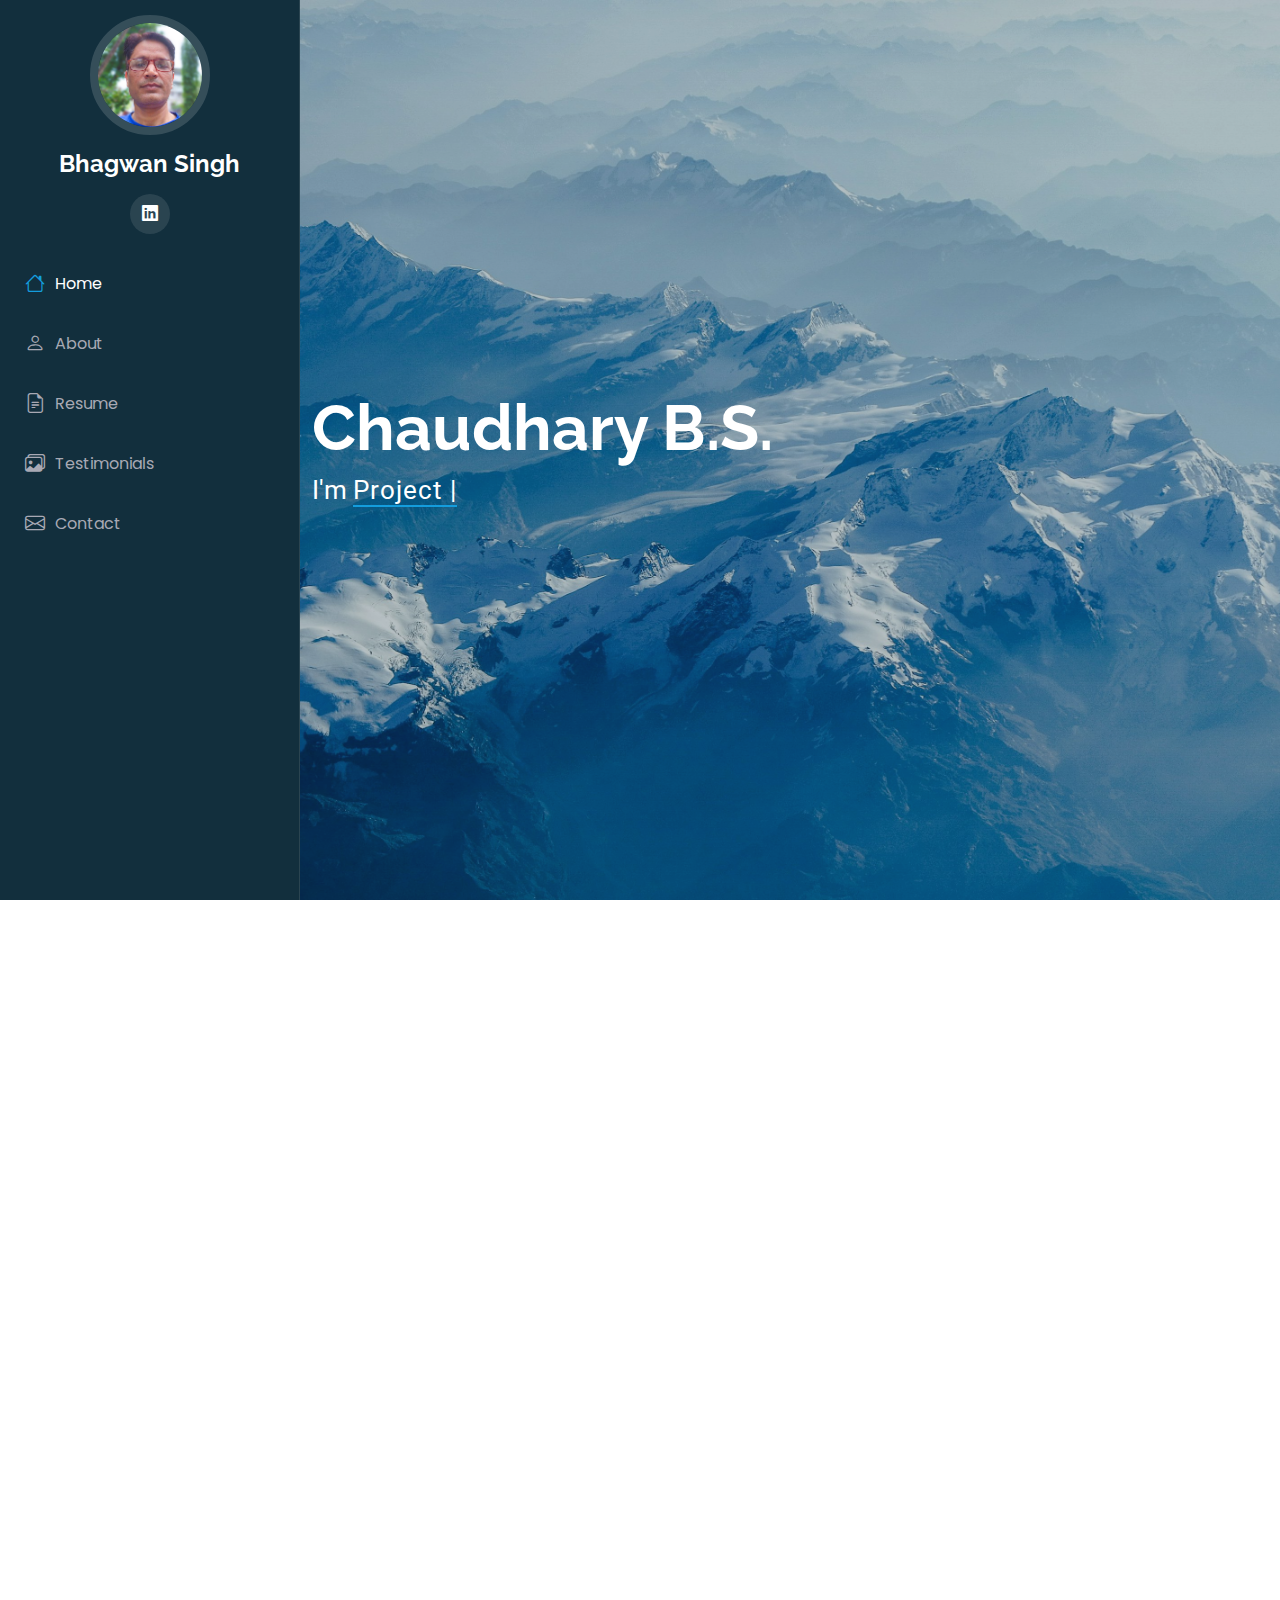
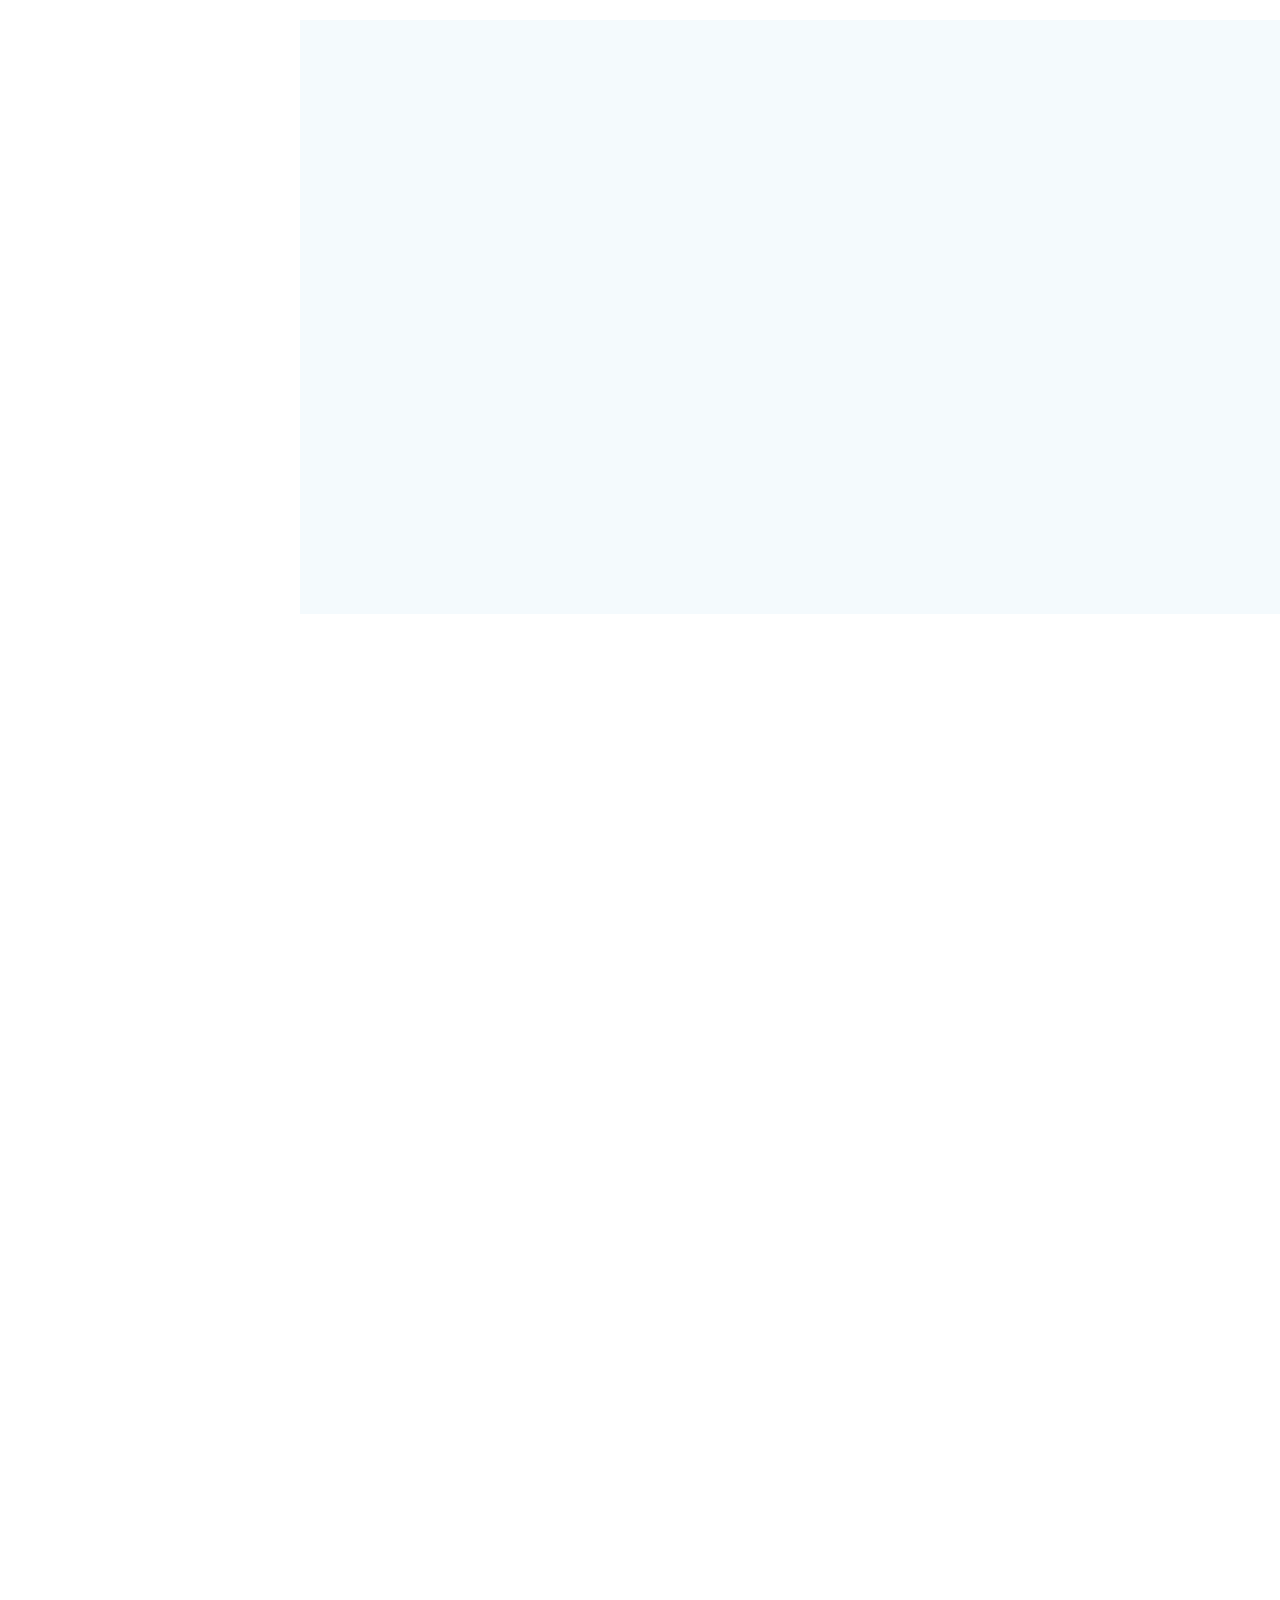
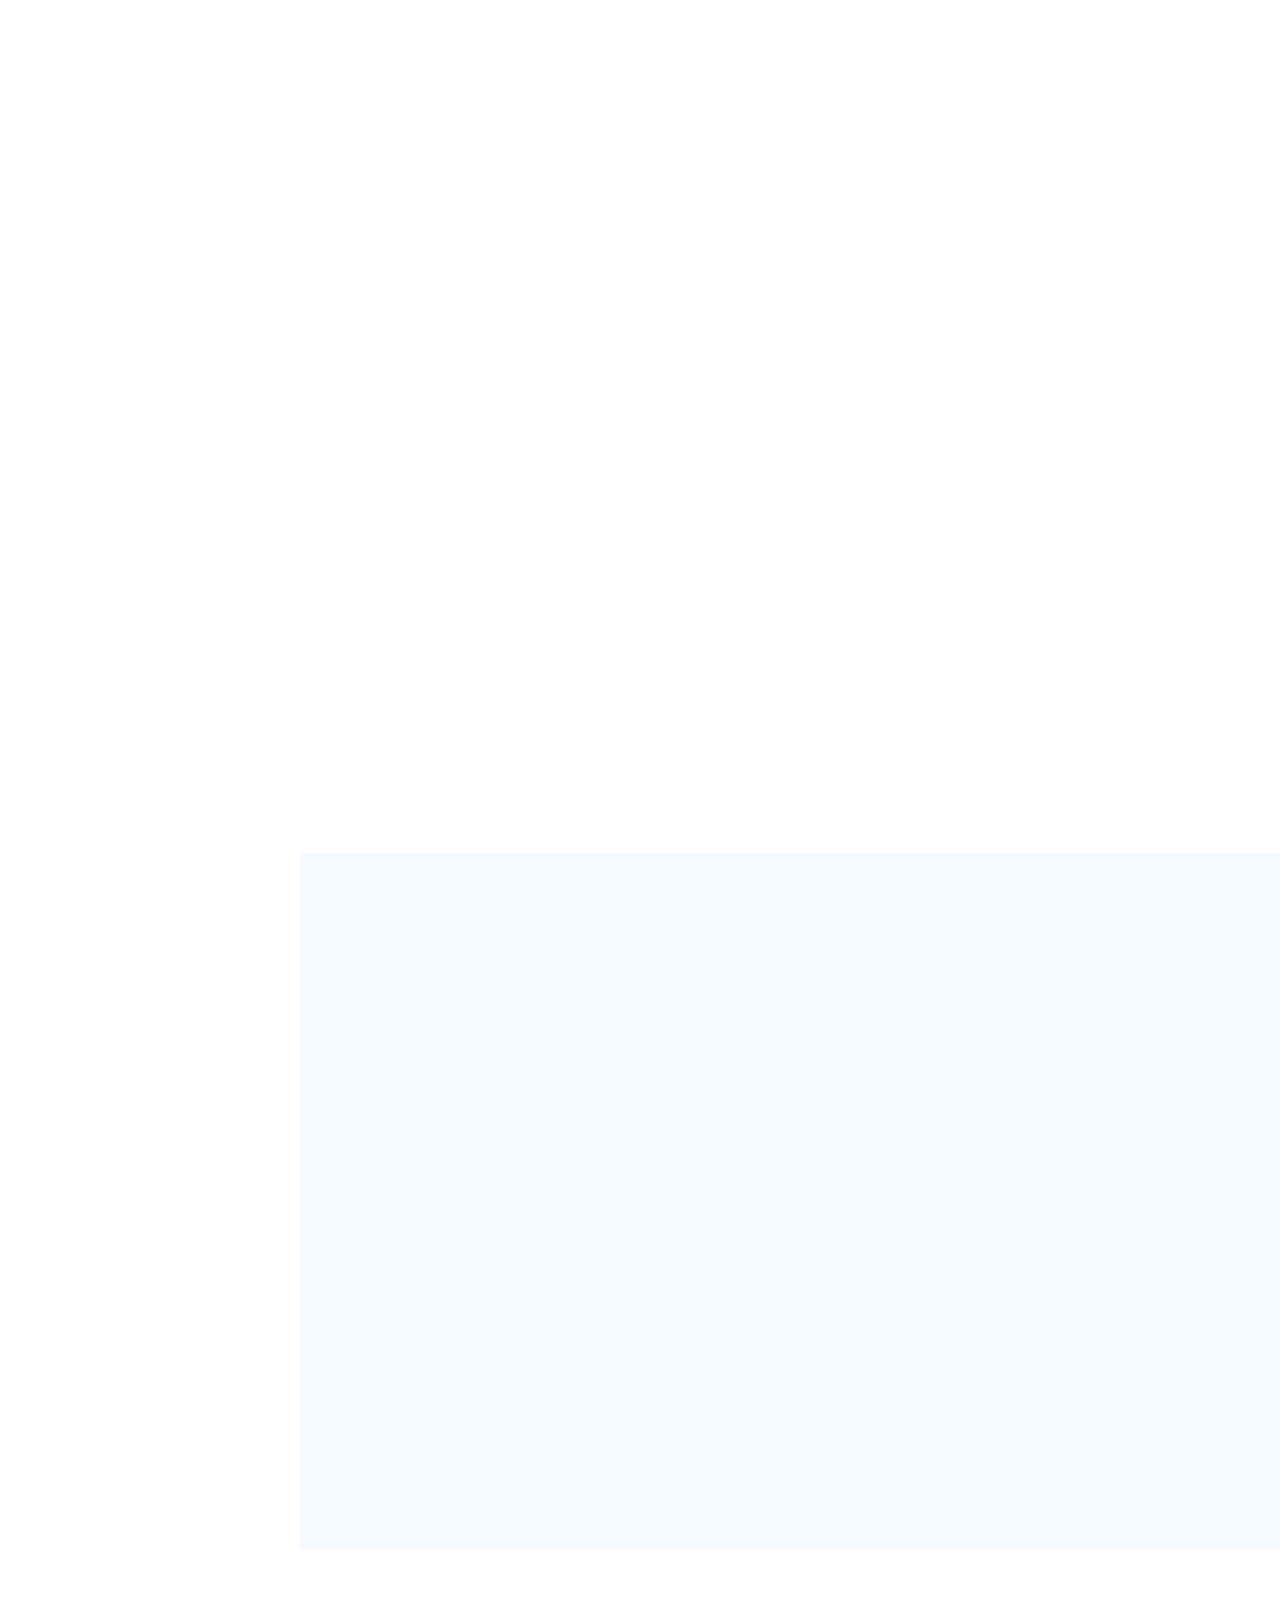
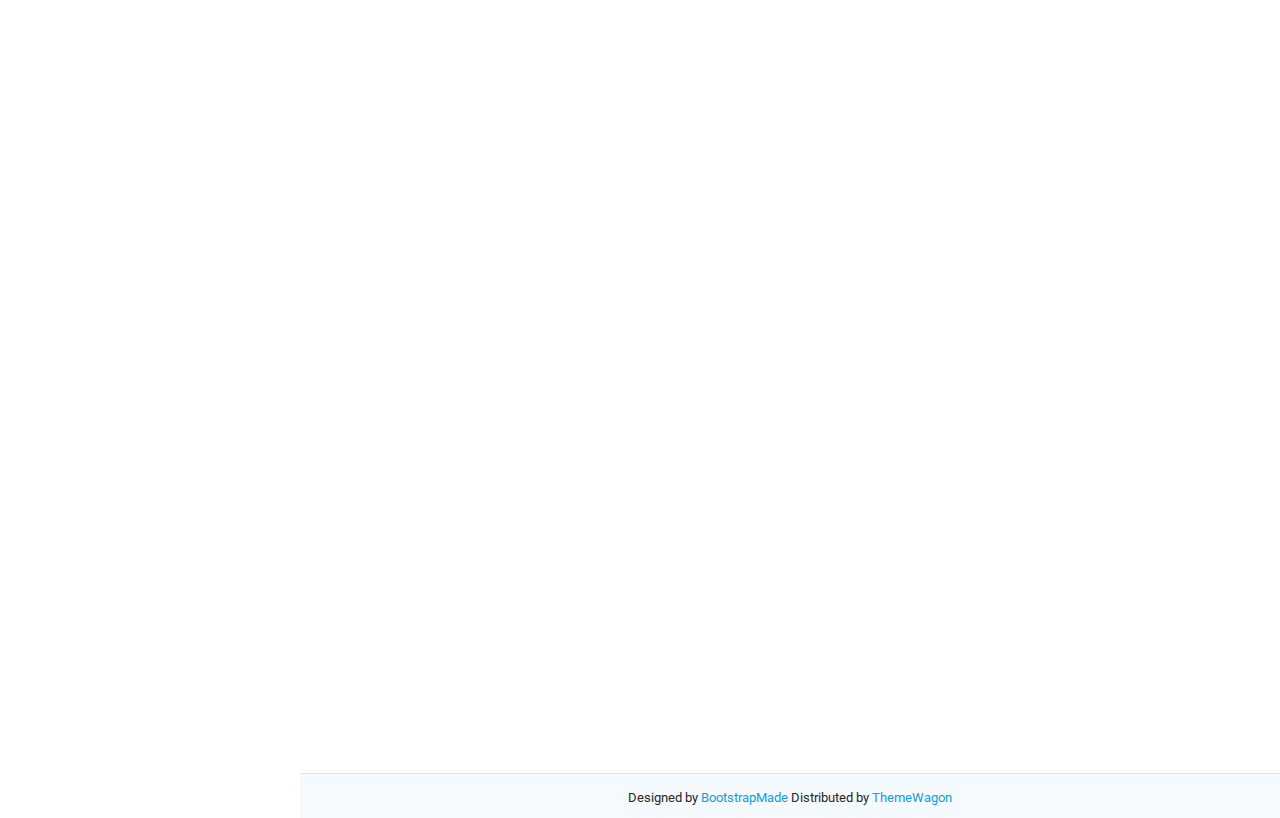
<file: index.html>
<!DOCTYPE html>
<html lang="en">

<head>
  <meta charset="utf-8" />
  <meta content="width=device-width, initial-scale=1.0" name="viewport" />
  <title>Chaudhary Bhagwan Singh</title>
  <meta
    content="Chaudhary Bhagwan Singh, a Technical Scrum Master, Project Manager, and Product Manager with 14 years of diverse IT experience. My career journey has provided me with hands-on expertise in software development and a deep understanding of all phases of the Software Development Life Cycle (SDLC). From gathering requirements and designing software architecture to development and multiple levels of testing—including code, API, and UI automation—I bring a comprehensive skill set to every project."
    name="description" />
  <meta
    content="Bhagwan Singh | Technical Program/Project Management | Agile Project Management | Agile Coaching | SPC 6.0 | PMP®|CSM®| ICP-ACC"
    name="keywords" />

  <!-- Favicons -->
  <link href="assets/img/logo.png" rel="icon" />
  <link href="assets/img/logo.png" rel="apple-touch-icon" />

  <!-- Fonts -->
  <link href="https://fonts.googleapis.com" rel="preconnect" />
  <link href="https://fonts.gstatic.com" rel="preconnect" crossorigin />
  <link
    href="https://fonts.googleapis.com/css2?family=Roboto:ital,wght@0,100;0,300;0,400;0,500;0,700;0,900;1,100;1,300;1,400;1,500;1,700;1,900&family=Poppins:ital,wght@0,100;0,200;0,300;0,400;0,500;0,600;0,700;0,800;0,900;1,100;1,200;1,300;1,400;1,500;1,600;1,700;1,800;1,900&family=Raleway:ital,wght@0,100;0,200;0,300;0,400;0,500;0,600;0,700;0,800;0,900;1,100;1,200;1,300;1,400;1,500;1,600;1,700;1,800;1,900&display=swap"
    rel="stylesheet" />

  <!-- Vendor CSS Files -->
  <link href="assets/vendor/bootstrap/css/bootstrap.min.css" rel="stylesheet" />
  <link href="assets/vendor/bootstrap-icons/bootstrap-icons.css" rel="stylesheet" />
  <link href="assets/vendor/aos/aos.css" rel="stylesheet" />
  <link href="assets/vendor/glightbox/css/glightbox.min.css" rel="stylesheet" />
  <link href="assets/vendor/swiper/swiper-bundle.min.css" rel="stylesheet" />

  <!-- Main CSS File -->
  <link href="assets/css/main.css" rel="stylesheet" />

  <!-- =======================================================
  * Template Name: iPortfolio
  * Template URL: https://bootstrapmade.com/iportfolio-bootstrap-portfolio-websites-template/
  * Updated: Jun 29 2024 with Bootstrap v5.3.3
  * Author: BootstrapMade.com
  * License: https://bootstrapmade.com/license/
  ======================================================== -->
</head>

<body class="index-page">
  <header id="header" class="header dark-background d-flex flex-column">
    <i class="header-toggle d-xl-none bi bi-list"></i>

    <div class="profile-img">
      <img src="assets/img/my-profile-img.jpg" alt="" class="img-fluid rounded-circle" />
    </div>

    <a href="index.html" class="logo d-flex align-items-center justify-content-center">
      <!-- Uncomment the line below if you also wish to use an image logo -->
      <!-- <img src="assets/img/logo.png" alt=""> -->
      <h1 class="sitename">Bhagwan Singh</h1>
    </a>

    <div class="social-links text-center">
      <!-- <a href="#" class="twitter"><i class="bi bi-twitter-x"></i></a>
      <a href="#" class="facebook"><i class="bi bi-facebook"></i></a>
      <a href="#" class="instagram"><i class="bi bi-instagram"></i></a>
      <a href="#" class="google-plus"><i class="bi bi-skype"></i></a> -->
      <a href="https://www.linkedin.com/in/bhagwansingh22" class="linkedin"><i class="bi bi-linkedin"></i></a>
    </div>

    <nav id="navmenu" class="navmenu">
      <ul>
        <li>
          <a href="#hero" class="active"><i class="bi bi-house navicon"></i>Home</a>
        </li>
        <li>
          <a href="#about"><i class="bi bi-person navicon"></i> About</a>
        </li>
        <li>
          <a href="#resume"><i class="bi bi-file-earmark-text navicon"></i> Resume</a>
        </li>
        <li>
          <a href="#testimonials"><i class="bi bi-images navicon"></i> Testimonials</a>
        </li>
        <!-- <li>
            <a href="#portfolio"
              ><i class="bi bi-images navicon"></i> Portfolio</a
            >
          </li>
          <li>
            <a href="#services"
              ><i class="bi bi-hdd-stack navicon"></i> Services</a
            >
          </li>
           <li class="dropdown"><a href="#"><i class="bi bi-menu-button navicon"></i> <span>Dropdown</span> <i class="bi bi-chevron-down toggle-dropdown"></i></a>
          <ul>
            <li><a href="#">Dropdown 1</a></li>
            <li class="dropdown"><a href="#"><span>Deep Dropdown</span> <i class="bi bi-chevron-down toggle-dropdown"></i></a>
              <ul>
                <li><a href="#">Deep Dropdown 1</a></li>
                <li><a href="#">Deep Dropdown 2</a></li>
                <li><a href="#">Deep Dropdown 3</a></li>
                <li><a href="#">Deep Dropdown 4</a></li>
                <li><a href="#">Deep Dropdown 5</a></li>
              </ul>
            </li>
            <li><a href="#">Dropdown 2</a></li>
            <li><a href="#">Dropdown 3</a></li>
            <li><a href="#">Dropdown 4</a></li>
          </ul>
        </li> -->
        <li>
          <a href="#contact"><i class="bi bi-envelope navicon"></i> Contact</a>
        </li>
      </ul>
    </nav>
  </header>

  <main class="main">
    <!-- Hero Section -->
    <section id="hero" class="hero section dark-background">
      <img src="assets/img/hero-bg.jpg" alt="" data-aos="fade-in" class="" />

      <div class="container" data-aos="fade-up" data-aos-delay="100">
        <h2>Chaudhary B.S.</h2>
        <p>
          I'm
          <span class="typed"
            data-typed-items="Project Manager, Technical Program manager,  Agile Project Manager">Project
            Manager</span><span class="typed-cursor typed-cursor--blink" aria-hidden="true"></span><span
            class="typed-cursor typed-cursor--blink" aria-hidden="true"></span>
        </p>
      </div>
    </section>
    <!-- /Hero Section -->

    <!-- About Section -->
    <section id="about" class="about section">
      <!-- Section Title -->
      <div class="container section-title" data-aos="fade-up">
        <h2>About</h2>
        <p>
          I am Chaudhary Bhagwan Singh, a Technical Scrum Master, Project
          Manager, and Product Manager with 14 years of diverse IT experience.
          My career journey has provided me with hands-on expertise in
          software development and a deep understanding of all phases of the
          Software Development Life Cycle (SDLC). From gathering requirements
          and designing software architecture to development and multiple
          levels of testing—including code, API, and UI automation—I bring a
          comprehensive skill set to every project.
        </p>
      </div>
      <!-- End Section Title -->

      <div class="container" data-aos="fade-up" data-aos-delay="100">
        <div class="row gy-4 justify-content-center">
          <div class="col-lg-4">
            <img src="assets/img/my-profile-img.jpg" class="img-fluid" alt="" />
          </div>
          <div class="col-lg-8 content">
            <h2>
              Technical Scrum Master, Project Manager &amp; Product Manager.
            </h2>
            <p class="fst-italic py-3">
              My background enables me to effectively translate business needs
              into technical solutions, guide cross-functional teams, and
              ensure successful project and product outcomes. I am passionate
              about delivering value through agile methodologies, robust
              project management, and collaborative leadership, all while
              maintaining a focus on technical excellence and continuous
              improvement.
            </p>
            <div class="row">
              <div class="col-lg-6">
                <ul>
                  <li>
                    <i class="bi bi-chevron-right"></i>
                    <strong>Age:</strong> <span id="age">1 May 1995</span>
                  </li>
                  <li>
                    <i class="bi bi-chevron-right"></i>
                    <strong>Degree:</strong> <span>B. Eng.</span>
                  </li>

                  <li>
                    <i class="bi bi-chevron-right"></i>
                    <strong>City:</strong> <span>Mumbai, India</span>
                  </li>
                </ul>
              </div>
              <div class="col-lg-6">
                <ul>
                  <li>
                    <i class="bi bi-chevron-right"></i>
                    <strong>Website:</strong>
                    <span><a href="https://singhbhagwan.com/" target="_blank"
                        rel="noopener noreferrer">www.singhbhagwan.com/</a></span>
                  </li>
                  <li>
                    <i class="bi bi-chevron-right"></i>
                    <strong>Phone:</strong>
                    <span><a href="tel:+91 8828280075">Get in touch</a></span>
                  </li>
                  <li>
                    <i class="bi bi-chevron-right"></i>
                    <strong>Email:</strong>
                    <span><a href="mailto:chaudharyblr@gmail.com">chaudharyblr@gmail.com</a></span>
                  </li>
                </ul>
              </div>
            </div>
          </div>
        </div>
      </div>
    </section>
    <!-- /About Section -->

    <!-- Stats Section -->
    <!-- <section id="stats" class="stats section">
        <div class="container" data-aos="fade-up" data-aos-delay="100">
          <div class="row gy-4">
            <div class="col-lg-3 col-md-6">
              <div class="stats-item">
                <i class="bi bi-emoji-smile"></i>
                <span
                  data-purecounter-start="0"
                  data-purecounter-end="232"
                  data-purecounter-duration="1"
                  class="purecounter"
                ></span>
                <p>
                  <strong>Happy Clients</strong> <span>consequuntur quae</span>
                </p>
              </div>
            </div>

            <div class="col-lg-3 col-md-6">
              <div class="stats-item">
                <i class="bi bi-journal-richtext"></i>
                <span
                  data-purecounter-start="0"
                  data-purecounter-end="521"
                  data-purecounter-duration="1"
                  class="purecounter"
                ></span>
                <p>
                  <strong>Projects</strong>
                  <span>adipisci atque cum quia aut</span>
                </p>
              </div>
            </div>

            <div class="col-lg-3 col-md-6">
              <div class="stats-item">
                <i class="bi bi-headset"></i>
                <span
                  data-purecounter-start="0"
                  data-purecounter-end="1453"
                  data-purecounter-duration="1"
                  class="purecounter"
                ></span>
                <p>
                  <strong>Hours Of Support</strong>
                  <span>aut commodi quaerat</span>
                </p>
              </div>
            </div>

            <div class="col-lg-3 col-md-6">
              <div class="stats-item">
                <i class="bi bi-people"></i>
                <span
                  data-purecounter-start="0"
                  data-purecounter-end="32"
                  data-purecounter-duration="1"
                  class="purecounter"
                ></span>
                <p>
                  <strong>Hard Workers</strong>
                  <span>rerum asperiores dolor</span>
                </p>
              </div>
            </div>
          </div>
        </div>
      </section> -->
    <!-- /Stats Section -->

    <!-- Skills Section -->
    <section id="skills" class="skills section light-background">
      <!-- Section Title -->
      <div class="container section-title" data-aos="fade-up">
        <h2>Skills</h2>
        <p>
          A versatile IT professional skilled in Agile and Scaled Agile
          project management, with strong experience in product, project, and
          QA management. Proficient in business analysis for BFSI and
          investment banking, automation, CI/CD pipelines, and API/UI testing.
          Skilled with tools such as JIRA, Jenkins, Git, Bitbucket, and BDD
          frameworks, and experienced in SQL, Linux shell scripting, and C
          programming.
        </p>
      </div>
      <!-- End Section Title -->

      <div class="container" data-aos="fade-up" data-aos-delay="100">
        <div class="row skills-content skills-animation">
          <div class="col-lg-6">
            <div class="progress">
              <span class="skill"><span>Project Management</span> <i class="val">100%</i></span>
              <div class="progress-bar-wrap">
                <div class="progress-bar" role="progressbar" aria-valuenow="100" aria-valuemin="0" aria-valuemax="100">
                </div>
              </div>
            </div>
            <div class="progress">
              <span class="skill"><span>Agile</span> <i class="val">100%</i></span>
              <div class="progress-bar-wrap">
                <div class="progress-bar" role="progressbar" aria-valuenow="100" aria-valuemin="0" aria-valuemax="100">
                </div>
              </div>
            </div>
            <div class="progress">
              <span class="skill"><span>Analyst</span> <i class="val">100%</i></span>
              <div class="progress-bar-wrap">
                <div class="progress-bar" role="progressbar" aria-valuenow="100" aria-valuemin="0" aria-valuemax="100">
                </div>
              </div>
            </div>
            <!-- End Skills Item -->

            <div class="progress">
              <span class="skill"><span>API</span> <i class="val">75%</i></span>
              <div class="progress-bar-wrap">
                <div class="progress-bar" role="progressbar" aria-valuenow="75" aria-valuemin="0" aria-valuemax="100">
                </div>
              </div>
            </div>
            <!-- End Skills Item -->
          </div>

          <div class="col-lg-6">
            <div class="progress">
              <span class="skill"><span>Scrum</span> <i class="val">80%</i></span>
              <div class="progress-bar-wrap">
                <div class="progress-bar" role="progressbar" aria-valuenow="80" aria-valuemin="0" aria-valuemax="100">
                </div>
              </div>
            </div>
            <div class="progress">
              <span class="skill"><span>Automation</span> <i class="val">90%</i></span>
              <div class="progress-bar-wrap">
                <div class="progress-bar" role="progressbar" aria-valuenow="90" aria-valuemin="0" aria-valuemax="100">
                </div>
              </div>
            </div>
            <div class="progress">
              <span class="skill"><span>CI/CD</span> <i class="val">80%</i></span>
              <div class="progress-bar-wrap">
                <div class="progress-bar" role="progressbar" aria-valuenow="80" aria-valuemin="0" aria-valuemax="100">
                </div>
              </div>
            </div>
            <!-- End Skills Item -->

            <div class="progress">
              <span class="skill"><span>LINUX & Shell</span> <i class="val">55%</i></span>
              <div class="progress-bar-wrap">
                <div class="progress-bar" role="progressbar" aria-valuenow="55" aria-valuemin="0" aria-valuemax="100">
                </div>
              </div>
            </div>
            <!-- End Skills Item -->
          </div>
        </div>
      </div>
    </section>
    <!-- /Skills Section -->

    <!-- Resume Section -->
    <section id="resume" class="resume section">
      <!-- Section Title -->
      <div class="container section-title" data-aos="fade-up">
        <h2>Resume</h2>
        <p>
          Technical Scrum Master and Project/Product Manager with 14 years of
          IT experience across all SDLC phases. Proven expertise in Agile and
          Scaled Agile, leading teams at J.P. Morgan & Chase and other firms.
          Skilled in JIRA, Jenkins, Git, CI/CD, automation, SQL, Linux shell,
          and C programming, with strong BFSI and investment banking
          knowledge. Based in India.
        </p>
      </div>
      <!-- End Section Title -->

      <div class="container">
        <div class="row">
          <div class="col-lg-6" data-aos="fade-up" data-aos-delay="100">
            <h3 class="resume-title">Sumary</h3>

            <div class="resume-item pb-0">
              <h4>Chaudhary B.S.</h4>
              <p>
                <em>Innovative and deadline-driven Scrum Master/PM/Product
                  Manager.</em>
              </p>
              <ul>
                <li>Mumbai, India</li>
                <li>chaudharyblr@gmail.com</li>
              </ul>
            </div>
            <!-- Edn Resume Item -->

            <h3 class="resume-title">Education</h3>
            <div class="resume-item">
              <h4>
                Bachelor of Engineering (Electronics &amp; Communication)
              </h4>
              <h5>2002 - 2005</h5>
              <p><em>Maharishi Dayanand University Rohtak (Haryana)</em></p>
            </div>
            <!-- Edn Resume Item -->

            <div class="resume-item">
              <h4>
                Diploma in Engineering (Electronics &amp; Communication)
              </h4>
              <h5>1999 - 2002</h5>
              <p>
                <em>State Board Of Technical Education, Chandigarh
                  (Haryana)</em>
              </p>
            </div>

            <h3 class="resume-title">CERTIFICATIONS</h3>
            <div class="resume-item">
              <h4>Certified Scrum Master (CSM)</h4>
              <p><em>Scrum Alliance</em></p>
            </div>
            <div class="resume-item">
              <h4>Project Management Professional (PMP)</h4>
              <p><em>PMI</em></p>
            </div>
            <div class="resume-item">
              <h4>SAFe Agilist</h4>
              <p><em>Scaled Agile</em></p>
            </div>
            <div class="resume-item">
              <h4>ICAgile Certified Professional in Agile Coaching</h4>
              <p><em>ICAgile</em></p>
            </div>
            <div class="resume-item">
              <h4>Oracle Cloud Infrastructure Associate (OCI)</h4>
              <p><em>Oracle</em></p>
            </div>
            <div class="resume-item">
              <h4>Certificate In International Trade Finance (CITF)</h4>
              <p><em>Indian Institute of Banking and Finance</em></p>
            </div>
            <div class="resume-item">
              <h4>ISTQB Certification</h4>
              <p>
                <em>International Software Testing Qualifications Board</em>
              </p>
            </div>
            <!-- Edn Resume Item -->

            <!-- Edn Resume Item -->
          </div>

          <div class="col-lg-6" data-aos="fade-up" data-aos-delay="200">
            <h3 class="resume-title">Professional Experience</h3>
            <div class="resume-item">
              <h4>Scrum Master/PM/Product Manager</h4>
              <h5>J P Morgan & Chase <em>(02/2014 - 2022)</em></h5>
              <p>
                <em>Mumbai, India</em> <br /><small>(From 02/2014 to 12/2014 only on Magna Infotech
                  Payroll)</small>
              </p>
              <ul>
                <li>
                  Scrum Management, Project Management, Product Management
                </li>
                <li>
                  Product & Sprint Backlog Planning, Standup, Retrospective
                  ceremonies arrangement
                </li>
                <li>
                  Business & Technical Requirement Analysis for PO, QA
                  Management
                </li>
                <li>Change Management, Continuous Improvement</li>
                <li>JIRA Management, Stakeholders Management & Reporting</li>
                <li>
                  Co-ordination, Tracking & follow-ups with Partner Systems to
                  remove dependencies, Encouraging Collaboration
                </li>
              </ul>
            </div>
            <!-- Edn Resume Item -->

            <div class="resume-item">
              <h4>Software Development Engineer in Test</h4>
              <h5>Marvell <em>(09/2011 - 11/2013)</em></h5>
              <p><em>Bangalore, India</em></p>
              <ul>
                <li>Stub & Driver Development using C Language</li>
                <li>Shell Scripting, VB Scripting, Python</li>
                <li>
                  Build Management, SVN, Networking, Storage & Multimedia
                </li>
                <li>API Testing, UI Automation using QTP</li>
                <li>Test Suite Preparation, Execution and Reporting</li>
              </ul>
            </div>
            <!-- Edn Resume Item -->

            <div class="resume-item">
              <h4>Software Development Engineer</h4>
              <h5>Cyient <em>(12/2009 - 09/2011,)</em></h5>
              <p><em>Banglore, India</em></p>
              <ul>
                <li>
                  Software Development, White Box Testing, Software
                  Integration (SWI) Testing, C Development
                </li>
                <li>C Language Code Coverage & Code Complexity</li>
                <li>SWI Test Reporting & Release Management</li>
                <li>LDRA & RTRT Code Coverage Tools for C Language</li>
                <li>DOORS configuration management Tools</li>
              </ul>
            </div>
            <!-- Edn Resume Item -->

            <div class="resume-item">
              <h4>Software Development Engineer</h4>
              <h5>BAeHAL Software Ltd <em>(05/2007 - 06/2009,)</em></h5>
              <p><em>Bangalore, India</em></p>
              <ul>
                <li>Software Development using C Language</li>
                <li>Software Design Document (HLD & LLD) Preparation</li>
                <li>System Requirement Document (BRD & SRD) Preparation</li>
                <li>Defect Fixes, Build management</li>
                <li>
                  Involved in Demo & System Testing at Client Site (IAF)
                </li>
                <li>VSS Configuration Management Tool</li>
              </ul>
            </div>
          </div>
        </div>
      </div>
    </section>
    <!-- /Resume Section -->

    <!-- Portfolio Section -->
    <!-- <section id="portfolio" class="portfolio section light-background">
        <div class="container section-title" data-aos="fade-up">
          <h2>Portfolio</h2>
          <p>
            Magnam dolores commodi suscipit. Necessitatibus eius consequatur ex
            aliquid fuga eum quidem. Sit sint consectetur velit. Quisquam quos
            quisquam cupiditate. Et nemo qui impedit suscipit alias ea. Quia
            fugiat sit in iste officiis commodi quidem hic quas.
          </p>
        </div>

        <div class="container">
          <div
            class="isotope-layout"
            data-default-filter="*"
            data-layout="masonry"
            data-sort="original-order"
          >
            <ul
              class="portfolio-filters isotope-filters"
              data-aos="fade-up"
              data-aos-delay="100"
            >
              <li data-filter="*" class="filter-active">All</li>
              <li data-filter=".filter-app">App</li>
              <li data-filter=".filter-product">Product</li>
              <li data-filter=".filter-branding">Branding</li>
              <li data-filter=".filter-books">Books</li>
            </ul>

            <div
              class="row gy-4 isotope-container"
              data-aos="fade-up"
              data-aos-delay="200"
            >
              <div
                class="col-lg-4 col-md-6 portfolio-item isotope-item filter-app"
              >
                <div class="portfolio-content h-100">
                  <img
                    src="assets/img/portfolio/app-1.jpg"
                    class="img-fluid"
                    alt=""
                  />
                  <div class="portfolio-info">
                    <h4>App 1</h4>
                    <p>Lorem ipsum, dolor sit amet consectetur</p>
                    <a
                      href="assets/img/portfolio/app-1.jpg"
                      title="App 1"
                      data-gallery="portfolio-gallery-app"
                      class="glightbox preview-link"
                      ><i class="bi bi-zoom-in"></i
                    ></a>
                    <a
                      href="portfolio-details.html"
                      title="More Details"
                      class="details-link"
                      ><i class="bi bi-link-45deg"></i
                    ></a>
                  </div>
                </div>
              </div>

              <div
                class="col-lg-4 col-md-6 portfolio-item isotope-item filter-product"
              >
                <div class="portfolio-content h-100">
                  <img
                    src="assets/img/portfolio/product-1.jpg"
                    class="img-fluid"
                    alt=""
                  />
                  <div class="portfolio-info">
                    <h4>Product 1</h4>
                    <p>Lorem ipsum, dolor sit amet consectetur</p>
                    <a
                      href="assets/img/portfolio/product-1.jpg"
                      title="Product 1"
                      data-gallery="portfolio-gallery-product"
                      class="glightbox preview-link"
                      ><i class="bi bi-zoom-in"></i
                    ></a>
                    <a
                      href="portfolio-details.html"
                      title="More Details"
                      class="details-link"
                      ><i class="bi bi-link-45deg"></i
                    ></a>
                  </div>
                </div>
              </div>

              <div
                class="col-lg-4 col-md-6 portfolio-item isotope-item filter-branding"
              >
                <div class="portfolio-content h-100">
                  <img
                    src="assets/img/portfolio/branding-1.jpg"
                    class="img-fluid"
                    alt=""
                  />
                  <div class="portfolio-info">
                    <h4>Branding 1</h4>
                    <p>Lorem ipsum, dolor sit amet consectetur</p>
                    <a
                      href="assets/img/portfolio/branding-1.jpg"
                      title="Branding 1"
                      data-gallery="portfolio-gallery-branding"
                      class="glightbox preview-link"
                      ><i class="bi bi-zoom-in"></i
                    ></a>
                    <a
                      href="portfolio-details.html"
                      title="More Details"
                      class="details-link"
                      ><i class="bi bi-link-45deg"></i
                    ></a>
                  </div>
                </div>
              </div>

              <div
                class="col-lg-4 col-md-6 portfolio-item isotope-item filter-books"
              >
                <div class="portfolio-content h-100">
                  <img
                    src="assets/img/portfolio/books-1.jpg"
                    class="img-fluid"
                    alt=""
                  />
                  <div class="portfolio-info">
                    <h4>Books 1</h4>
                    <p>Lorem ipsum, dolor sit amet consectetur</p>
                    <a
                      href="assets/img/portfolio/books-1.jpg"
                      title="Branding 1"
                      data-gallery="portfolio-gallery-book"
                      class="glightbox preview-link"
                      ><i class="bi bi-zoom-in"></i
                    ></a>
                    <a
                      href="portfolio-details.html"
                      title="More Details"
                      class="details-link"
                      ><i class="bi bi-link-45deg"></i
                    ></a>
                  </div>
                </div>
              </div>

              <div
                class="col-lg-4 col-md-6 portfolio-item isotope-item filter-app"
              >
                <div class="portfolio-content h-100">
                  <img
                    src="assets/img/portfolio/app-2.jpg"
                    class="img-fluid"
                    alt=""
                  />
                  <div class="portfolio-info">
                    <h4>App 2</h4>
                    <p>Lorem ipsum, dolor sit amet consectetur</p>
                    <a
                      href="assets/img/portfolio/app-2.jpg"
                      title="App 2"
                      data-gallery="portfolio-gallery-app"
                      class="glightbox preview-link"
                      ><i class="bi bi-zoom-in"></i
                    ></a>
                    <a
                      href="portfolio-details.html"
                      title="More Details"
                      class="details-link"
                      ><i class="bi bi-link-45deg"></i
                    ></a>
                  </div>
                </div>
              </div>

              <div
                class="col-lg-4 col-md-6 portfolio-item isotope-item filter-product"
              >
                <div class="portfolio-content h-100">
                  <img
                    src="assets/img/portfolio/product-2.jpg"
                    class="img-fluid"
                    alt=""
                  />
                  <div class="portfolio-info">
                    <h4>Product 2</h4>
                    <p>Lorem ipsum, dolor sit amet consectetur</p>
                    <a
                      href="assets/img/portfolio/product-2.jpg"
                      title="Product 2"
                      data-gallery="portfolio-gallery-product"
                      class="glightbox preview-link"
                      ><i class="bi bi-zoom-in"></i
                    ></a>
                    <a
                      href="portfolio-details.html"
                      title="More Details"
                      class="details-link"
                      ><i class="bi bi-link-45deg"></i
                    ></a>
                  </div>
                </div>
              </div>

              <div
                class="col-lg-4 col-md-6 portfolio-item isotope-item filter-branding"
              >
                <div class="portfolio-content h-100">
                  <img
                    src="assets/img/portfolio/branding-2.jpg"
                    class="img-fluid"
                    alt=""
                  />
                  <div class="portfolio-info">
                    <h4>Branding 2</h4>
                    <p>Lorem ipsum, dolor sit amet consectetur</p>
                    <a
                      href="assets/img/portfolio/branding-2.jpg"
                      title="Branding 2"
                      data-gallery="portfolio-gallery-branding"
                      class="glightbox preview-link"
                      ><i class="bi bi-zoom-in"></i
                    ></a>
                    <a
                      href="portfolio-details.html"
                      title="More Details"
                      class="details-link"
                      ><i class="bi bi-link-45deg"></i
                    ></a>
                  </div>
                </div>
              </div>

              <div
                class="col-lg-4 col-md-6 portfolio-item isotope-item filter-books"
              >
                <div class="portfolio-content h-100">
                  <img
                    src="assets/img/portfolio/books-2.jpg"
                    class="img-fluid"
                    alt=""
                  />
                  <div class="portfolio-info">
                    <h4>Books 2</h4>
                    <p>Lorem ipsum, dolor sit amet consectetur</p>
                    <a
                      href="assets/img/portfolio/books-2.jpg"
                      title="Branding 2"
                      data-gallery="portfolio-gallery-book"
                      class="glightbox preview-link"
                      ><i class="bi bi-zoom-in"></i
                    ></a>
                    <a
                      href="portfolio-details.html"
                      title="More Details"
                      class="details-link"
                      ><i class="bi bi-link-45deg"></i
                    ></a>
                  </div>
                </div>
              </div>

              <div
                class="col-lg-4 col-md-6 portfolio-item isotope-item filter-app"
              >
                <div class="portfolio-content h-100">
                  <img
                    src="assets/img/portfolio/app-3.jpg"
                    class="img-fluid"
                    alt=""
                  />
                  <div class="portfolio-info">
                    <h4>App 3</h4>
                    <p>Lorem ipsum, dolor sit amet consectetur</p>
                    <a
                      href="assets/img/portfolio/app-3.jpg"
                      title="App 3"
                      data-gallery="portfolio-gallery-app"
                      class="glightbox preview-link"
                      ><i class="bi bi-zoom-in"></i
                    ></a>
                    <a
                      href="portfolio-details.html"
                      title="More Details"
                      class="details-link"
                      ><i class="bi bi-link-45deg"></i
                    ></a>
                  </div>
                </div>
              </div>

              <div
                class="col-lg-4 col-md-6 portfolio-item isotope-item filter-product"
              >
                <div class="portfolio-content h-100">
                  <img
                    src="assets/img/portfolio/product-3.jpg"
                    class="img-fluid"
                    alt=""
                  />
                  <div class="portfolio-info">
                    <h4>Product 3</h4>
                    <p>Lorem ipsum, dolor sit amet consectetur</p>
                    <a
                      href="assets/img/portfolio/product-3.jpg"
                      title="Product 3"
                      data-gallery="portfolio-gallery-product"
                      class="glightbox preview-link"
                      ><i class="bi bi-zoom-in"></i
                    ></a>
                    <a
                      href="portfolio-details.html"
                      title="More Details"
                      class="details-link"
                      ><i class="bi bi-link-45deg"></i
                    ></a>
                  </div>
                </div>
              </div>

              <div
                class="col-lg-4 col-md-6 portfolio-item isotope-item filter-branding"
              >
                <div class="portfolio-content h-100">
                  <img
                    src="assets/img/portfolio/branding-3.jpg"
                    class="img-fluid"
                    alt=""
                  />
                  <div class="portfolio-info">
                    <h4>Branding 3</h4>
                    <p>Lorem ipsum, dolor sit amet consectetur</p>
                    <a
                      href="assets/img/portfolio/branding-3.jpg"
                      title="Branding 2"
                      data-gallery="portfolio-gallery-branding"
                      class="glightbox preview-link"
                      ><i class="bi bi-zoom-in"></i
                    ></a>
                    <a
                      href="portfolio-details.html"
                      title="More Details"
                      class="details-link"
                      ><i class="bi bi-link-45deg"></i
                    ></a>
                  </div>
                </div>
              </div>

              <div
                class="col-lg-4 col-md-6 portfolio-item isotope-item filter-books"
              >
                <div class="portfolio-content h-100">
                  <img
                    src="assets/img/portfolio/books-3.jpg"
                    class="img-fluid"
                    alt=""
                  />
                  <div class="portfolio-info">
                    <h4>Books 3</h4>
                    <p>Lorem ipsum, dolor sit amet consectetur</p>
                    <a
                      href="assets/img/portfolio/books-3.jpg"
                      title="Branding 3"
                      data-gallery="portfolio-gallery-book"
                      class="glightbox preview-link"
                      ><i class="bi bi-zoom-in"></i
                    ></a>
                    <a
                      href="portfolio-details.html"
                      title="More Details"
                      class="details-link"
                      ><i class="bi bi-link-45deg"></i
                    ></a>
                  </div>
                </div>
              </div>
            </div>
          </div>
        </div>
      </section> -->
    <!-- /Portfolio Section -->

    <!-- Services Section -->
    <!-- <section id="services" class="services section">
        <div class="container section-title" data-aos="fade-up">
          <h2>Services</h2>
          <p>
            Magnam dolores commodi suscipit. Necessitatibus eius consequatur ex
            aliquid fuga eum quidem. Sit sint consectetur velit. Quisquam quos
            quisquam cupiditate. Et nemo qui impedit suscipit alias ea. Quia
            fugiat sit in iste officiis commodi quidem hic quas.
          </p>
        </div>

        <div class="container">
          <div class="row gy-4">
            <div
              class="col-lg-4 col-md-6 service-item d-flex"
              data-aos="fade-up"
              data-aos-delay="100"
            >
              <div class="icon flex-shrink-0">
                <i class="bi bi-briefcase"></i>
              </div>
              <div>
                <h4 class="title">
                  <a href="service-details.html" class="stretched-link"
                    >Lorem Ipsum</a
                  >
                </h4>
                <p class="description">
                  Voluptatum deleniti atque corrupti quos dolores et quas
                  molestias excepturi sint occaecati cupiditate non provident
                </p>
              </div>
            </div>

            <div
              class="col-lg-4 col-md-6 service-item d-flex"
              data-aos="fade-up"
              data-aos-delay="200"
            >
              <div class="icon flex-shrink-0">
                <i class="bi bi-card-checklist"></i>
              </div>
              <div>
                <h4 class="title">
                  <a href="service-details.html" class="stretched-link"
                    >Dolor Sitema</a
                  >
                </h4>
                <p class="description">
                  Minim veniam, quis nostrud exercitation ullamco laboris nisi
                  ut aliquip ex ea commodo consequat tarad limino ata
                </p>
              </div>
            </div>

            <div
              class="col-lg-4 col-md-6 service-item d-flex"
              data-aos="fade-up"
              data-aos-delay="300"
            >
              <div class="icon flex-shrink-0">
                <i class="bi bi-bar-chart"></i>
              </div>
              <div>
                <h4 class="title">
                  <a href="service-details.html" class="stretched-link"
                    >Sed ut perspiciatis</a
                  >
                </h4>
                <p class="description">
                  Duis aute irure dolor in reprehenderit in voluptate velit esse
                  cillum dolore eu fugiat nulla pariatur
                </p>
              </div>
            </div>

            <div
              class="col-lg-4 col-md-6 service-item d-flex"
              data-aos="fade-up"
              data-aos-delay="400"
            >
              <div class="icon flex-shrink-0">
                <i class="bi bi-binoculars"></i>
              </div>
              <div>
                <h4 class="title">
                  <a href="service-details.html" class="stretched-link"
                    >Magni Dolores</a
                  >
                </h4>
                <p class="description">
                  Excepteur sint occaecat cupidatat non proident, sunt in culpa
                  qui officia deserunt mollit anim id est laborum
                </p>
              </div>
            </div>

            <div
              class="col-lg-4 col-md-6 service-item d-flex"
              data-aos="fade-up"
              data-aos-delay="500"
            >
              <div class="icon flex-shrink-0">
                <i class="bi bi-brightness-high"></i>
              </div>
              <div>
                <h4 class="title">
                  <a href="service-details.html" class="stretched-link"
                    >Nemo Enim</a
                  >
                </h4>
                <p class="description">
                  At vero eos et accusamus et iusto odio dignissimos ducimus qui
                  blanditiis praesentium voluptatum deleniti atque
                </p>
              </div>
            </div>

            <div
              class="col-lg-4 col-md-6 service-item d-flex"
              data-aos="fade-up"
              data-aos-delay="600"
            >
              <div class="icon flex-shrink-0">
                <i class="bi bi-calendar4-week"></i>
              </div>
              <div>
                <h4 class="title">
                  <a href="service-details.html" class="stretched-link"
                    >Eiusmod Tempor</a
                  >
                </h4>
                <p class="description">
                  Et harum quidem rerum facilis est et expedita distinctio. Nam
                  libero tempore, cum soluta nobis est eligendi
                </p>
              </div>
            </div>
          </div>
        </div>
      </section> -->
    <!-- /Services Section -->

    <!-- Testimonials Section -->
    <section id="testimonials" class="testimonials section light-background">
      <!-- Section Title -->
      <div class="container section-title" data-aos="fade-up">
        <h2>Testimonials</h2>
      </div>
      <!-- End Section Title -->

      <div class="container" data-aos="fade-up" data-aos-delay="100">
        <div class="swiper init-swiper">
          <script type="application/json" class="swiper-config">
              {
                "loop": true,
                "speed": 600,
                "autoplay": {
                  "delay": 5000
                },
                "slidesPerView": "auto",
                "pagination": {
                  "el": ".swiper-pagination",
                  "type": "bullets",
                  "clickable": true
                },
                "breakpoints": {
                  "320": {
                    "slidesPerView": 1,
                    "spaceBetween": 40
                  },
                  "1200": {
                    "slidesPerView": 3,
                    "spaceBetween": 1
                  }
                }
              }
            </script>
          <div class="swiper-wrapper">
            <div class="swiper-slide">
              <div class="testimonial-item">
                <p>
                  <i class="bi bi-quote quote-icon-left"></i>
                  <span>Proin iaculis purus consequat sem cure digni ssim donec
                    porttitora entum suscipit rhoncus. Accusantium quam,
                    ultricies eget id, aliquam eget nibh et. Maecen aliquam,
                    risus at semper.</span>
                  <i class="bi bi-quote quote-icon-right"></i>
                </p>
                <img src="assets/img/testimonials/testimonials-1.jpg" class="testimonial-img" alt="" />
                <h3>Saul Goodman</h3>
                <h4>Ceo &amp; Founder</h4>
              </div>
            </div>
            <!-- End testimonial item -->

            <div class="swiper-slide">
              <div class="testimonial-item">
                <p>
                  <i class="bi bi-quote quote-icon-left"></i>
                  <span>Export tempor illum tamen malis malis eram quae irure
                    esse labore quem cillum quid malis quorum velit fore eram
                    velit sunt aliqua noster fugiat irure amet legam anim
                    culpa.</span>
                  <i class="bi bi-quote quote-icon-right"></i>
                </p>
                <img src="assets/img/testimonials/testimonials-2.jpg" class="testimonial-img" alt="" />
                <h3>Sara Wilsson</h3>
                <h4>Designer</h4>
              </div>
            </div>
            <!-- End testimonial item -->

            <div class="swiper-slide">
              <div class="testimonial-item">
                <p>
                  <i class="bi bi-quote quote-icon-left"></i>
                  <span>Enim nisi quem export duis labore cillum quae magna enim
                    sint quorum nulla quem veniam duis minim tempor labore
                    quem eram duis noster aute amet eram fore quis sint
                    minim.</span>
                  <i class="bi bi-quote quote-icon-right"></i>
                </p>
                <img src="assets/img/testimonials/testimonials-3.jpg" class="testimonial-img" alt="" />
                <h3>Jena Karlis</h3>
                <h4>Store Owner</h4>
              </div>
            </div>
            <!-- End testimonial item -->

            <div class="swiper-slide">
              <div class="testimonial-item">
                <p>
                  <i class="bi bi-quote quote-icon-left"></i>
                  <span>Fugiat enim eram quae cillum dolore dolor amet nulla
                    culpa multos export minim fugiat dolor enim duis veniam
                    ipsum anim magna sunt elit fore quem dolore labore illum
                    veniam.</span>
                  <i class="bi bi-quote quote-icon-right"></i>
                </p>
                <img src="assets/img/testimonials/testimonials-4.jpg" class="testimonial-img" alt="" />
                <h3>Matt Brandon</h3>
                <h4>Freelancer</h4>
              </div>
            </div>
            <!-- End testimonial item -->

            <div class="swiper-slide">
              <div class="testimonial-item">
                <p>
                  <i class="bi bi-quote quote-icon-left"></i>
                  <span>Quis quorum aliqua sint quem legam fore sunt eram irure
                    aliqua veniam tempor noster veniam sunt culpa nulla illum
                    cillum fugiat legam esse veniam culpa fore nisi cillum
                    quid.</span>
                  <i class="bi bi-quote quote-icon-right"></i>
                </p>
                <img src="assets/img/testimonials/testimonials-5.jpg" class="testimonial-img" alt="" />
                <h3>John Larson</h3>
                <h4>Entrepreneur</h4>
              </div>
            </div>
            <!-- End testimonial item -->
          </div>
          <div class="swiper-pagination"></div>
        </div>
      </div>
    </section>
    <!-- /Testimonials Section -->

    <!-- Contact Section -->
    <section id="contact" class="contact section">
      <!-- Section Title -->
      <div class="container section-title" data-aos="fade-up">
        <h2>Contact</h2>
      </div>
      <!-- End Section Title -->

      <div class="container" data-aos="fade-up" data-aos-delay="100">
        <div class="row gy-4">
          <div class="col-lg-5">
            <div class="info-wrap">
              <div class="info-item d-flex" data-aos="fade-up" data-aos-delay="200">
                <i class="bi bi-geo-alt flex-shrink-0"></i>
                <div>
                  <h3>Address</h3>
                  <p>Airoli, Navi Mumbai, India</p>
                </div>
              </div>
              <!-- End Info Item -->
              <!-- End Info Item -->

              <div class="info-item d-flex" data-aos="fade-up" data-aos-delay="400">
                <i class="bi bi-envelope flex-shrink-0"></i>
                <div>
                  <h3>Email Us</h3>
                  <p>
                    <a href="mailto:chaudharyblr@gmail.com">chaudharyblr@gmail.com</a>
                  </p>
                </div>
              </div>
              <!-- End Info Item -->

              <iframe
                src="https://www.google.com/maps/embed?pb=!1m18!1m12!1m3!1d30150.592717165924!2d72.95578825920002!3d19.159175941000736!2m3!1f0!2f0!3f0!3m2!1i1024!2i768!4f13.1!3m3!1m2!1s0x3be7bf523dd8b5ab%3A0x9de9a7f73961da61!2sAiroli%2C%20Navi%20Mumbai%2C%20Maharashtra!5e0!3m2!1sen!2sin!4v1754306693418!5m2!1sen!2sin"
                frameborder="0" style="border: 0; width: 100%; height: 270px" allowfullscreen="" loading="lazy"
                referrerpolicy="no-referrer-when-downgrade"></iframe>
            </div>
          </div>

          <div class="col-lg-7">
            <form action="https://api.staticforms.xyz/submit" method="post" data-aos="fade-up"
              data-aos-delay="200">
              <input type="hidden" name="apiKey" value="sf_dd02f206bd79c5mhhhfdgh1e">
              <div class="row gy-4">
                <div class="col-md-6">
                  <label for="name-field" class="pb-2">Your Name</label>
                  <input type="text" name="name" id="name-field" class="form-control" required />
                </div>

                <div class="col-md-6">
                  <label for="email-field" class="pb-2">Your Email</label>
                  <input type="email" class="form-control" name="email" id="email-field" required />
                </div>

                <div class="col-md-12">
                  <label for="subject-field" class="pb-2">Subject</label>
                  <input type="text" class="form-control" name="$subject" id="subject-field" required="" />
                </div>

                <div class="col-md-12">
                  <label for="message-field" class="pb-2">Message</label>
                  <textarea class="form-control" name="message" rows="10" id="message-field" required></textarea>
                </div>

                <input type="text" name="honeypot" style="display:none">
                
                <input type="hidden" name="replyTo" value="@">
                <div class="g-recaptcha" data-sitekey="6LcPTKIrAAAAAP5zBH1i5SbmrmTxTmgSKXoIg8nh"></div>
                <input type="hidden" name="redirectTo" value="https://singhbhagwan.com/#contact">
                <div class="col-md-12 text-center"><input class="contact_send_btn" type="submit" value="Send Message" /></div>
                <script src="https://www.google.com/recaptcha/api.js" async defer></script>
              </div>
          </form>
        </div>
        <!-- End Contact Form -->
      </div>
      </div>
    </section>
    <!-- /Contact Section -->
  </main>

  <footer id="footer" class="footer position-relative light-background">
    <div class="container">
      <div class="credits">
        Designed by
        <a href="https://bootstrapmade.com/">BootstrapMade</a> Distributed by
        <a href="https://themewagon.com">ThemeWagon</a>
      </div>
    </div>
  </footer>

  <!-- Scroll Top -->
  <a href="#" id="scroll-top" class="scroll-top d-flex align-items-center justify-content-center"><i
      class="bi bi-arrow-up-short"></i></a>

  <!-- Preloader -->
  <div id="preloader"></div>

  <script>
    function calculateAge(birthDate) {
      const today = new Date();
      const dob = new Date(birthDate);

      let age = today.getFullYear() - dob.getFullYear();
      const monthDifference = today.getMonth() - dob.getMonth();

      // Adjust age if the birthday hasn't occurred yet this year
      if (
        monthDifference < 0 ||
        (monthDifference === 0 && today.getDate() < dob.getDate())
      ) {
        age--;
      }
      return age;
    }
    const dateOfBirth = "1986-01-15"; // Replace with the desired date of birth
    const calculatedAge = calculateAge(dateOfBirth);
    document.getElementById("age").textContent = calculatedAge;
  </script>

  <!-- Vendor JS Files -->
  <script src="assets/vendor/bootstrap/js/bootstrap.bundle.min.js"></script>
  <script src="assets/vendor/php-email-form/validate.js"></script>
  <script src="assets/vendor/aos/aos.js"></script>
  <script src="assets/vendor/typed.js/typed.umd.js"></script>
  <script src="assets/vendor/purecounter/purecounter_vanilla.js"></script>
  <script src="assets/vendor/waypoints/noframework.waypoints.js"></script>
  <script src="assets/vendor/glightbox/js/glightbox.min.js"></script>
  <script src="assets/vendor/imagesloaded/imagesloaded.pkgd.min.js"></script>
  <script src="assets/vendor/isotope-layout/isotope.pkgd.min.js"></script>
  <script src="assets/vendor/swiper/swiper-bundle.min.js"></script>

  <!-- Main JS File -->
  <script src="assets/js/main.js"></script>
</body>

</html>
</file>
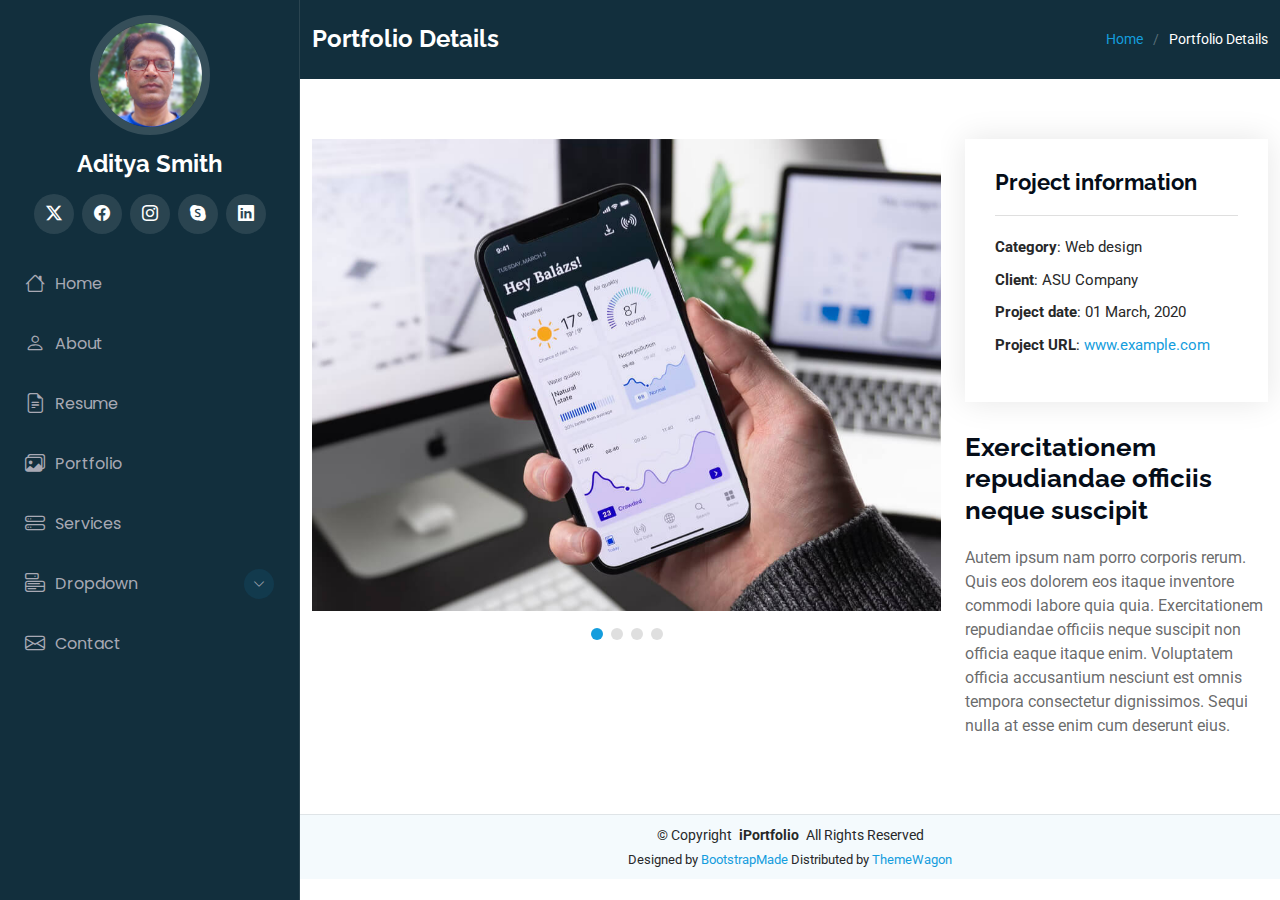
<file: portfolio-details.html>
<!DOCTYPE html>
<html lang="en">

<head>
  <meta charset="utf-8">
  <meta content="width=device-width, initial-scale=1.0" name="viewport">
  <title>Portfolio Details - iPortfolio Bootstrap Template</title>
  <meta content="" name="description">
  <meta content="" name="keywords">

  <!-- Favicons -->
  <link href="assets/img/favicon.png" rel="icon">
  <link href="assets/img/apple-touch-icon.png" rel="apple-touch-icon">

  <!-- Fonts -->
  <link href="https://fonts.googleapis.com" rel="preconnect">
  <link href="https://fonts.gstatic.com" rel="preconnect" crossorigin>
  <link href="https://fonts.googleapis.com/css2?family=Roboto:ital,wght@0,100;0,300;0,400;0,500;0,700;0,900;1,100;1,300;1,400;1,500;1,700;1,900&family=Poppins:ital,wght@0,100;0,200;0,300;0,400;0,500;0,600;0,700;0,800;0,900;1,100;1,200;1,300;1,400;1,500;1,600;1,700;1,800;1,900&family=Raleway:ital,wght@0,100;0,200;0,300;0,400;0,500;0,600;0,700;0,800;0,900;1,100;1,200;1,300;1,400;1,500;1,600;1,700;1,800;1,900&display=swap" rel="stylesheet">

  <!-- Vendor CSS Files -->
  <link href="assets/vendor/bootstrap/css/bootstrap.min.css" rel="stylesheet">
  <link href="assets/vendor/bootstrap-icons/bootstrap-icons.css" rel="stylesheet">
  <link href="assets/vendor/aos/aos.css" rel="stylesheet">
  <link href="assets/vendor/glightbox/css/glightbox.min.css" rel="stylesheet">
  <link href="assets/vendor/swiper/swiper-bundle.min.css" rel="stylesheet">

  <!-- Main CSS File -->
  <link href="assets/css/main.css" rel="stylesheet">

  <!-- =======================================================
  * Template Name: iPortfolio
  * Template URL: https://bootstrapmade.com/iportfolio-bootstrap-portfolio-websites-template/
  * Updated: Jun 29 2024 with Bootstrap v5.3.3
  * Author: BootstrapMade.com
  * License: https://bootstrapmade.com/license/
  ======================================================== -->
</head>

<body class="portfolio-details-page">

  <header id="header" class="header dark-background d-flex flex-column">
    <i class="header-toggle d-xl-none bi bi-list"></i>

    <div class="profile-img">
      <img src="assets/img/my-profile-img.jpg" alt="" class="img-fluid rounded-circle">
    </div>

    <a href="index.html" class="logo d-flex align-items-center justify-content-center">
      <!-- Uncomment the line below if you also wish to use an image logo -->
      <!-- <img src="assets/img/logo.png" alt=""> -->
      <h1 class="sitename">Aditya Smith</h1>
    </a>

    <div class="social-links text-center">
      <a href="#" class="twitter"><i class="bi bi-twitter-x"></i></a>
      <a href="#" class="facebook"><i class="bi bi-facebook"></i></a>
      <a href="#" class="instagram"><i class="bi bi-instagram"></i></a>
      <a href="#" class="google-plus"><i class="bi bi-skype"></i></a>
      <a href="#" class="linkedin"><i class="bi bi-linkedin"></i></a>
    </div>

    <nav id="navmenu" class="navmenu">
      <ul>
        <li><a href="#hero"><i class="bi bi-house navicon"></i>Home</a></li>
        <li><a href="#about"><i class="bi bi-person navicon"></i> About</a></li>
        <li><a href="#resume"><i class="bi bi-file-earmark-text navicon"></i> Resume</a></li>
        <li><a href="#portfolio"><i class="bi bi-images navicon"></i> Portfolio</a></li>
        <li><a href="#services"><i class="bi bi-hdd-stack navicon"></i> Services</a></li>
        <li class="dropdown"><a href="#"><i class="bi bi-menu-button navicon"></i> <span>Dropdown</span> <i class="bi bi-chevron-down toggle-dropdown"></i></a>
          <ul>
            <li><a href="#">Dropdown 1</a></li>
            <li class="dropdown"><a href="#"><span>Deep Dropdown</span> <i class="bi bi-chevron-down toggle-dropdown"></i></a>
              <ul>
                <li><a href="#">Deep Dropdown 1</a></li>
                <li><a href="#">Deep Dropdown 2</a></li>
                <li><a href="#">Deep Dropdown 3</a></li>
                <li><a href="#">Deep Dropdown 4</a></li>
                <li><a href="#">Deep Dropdown 5</a></li>
              </ul>
            </li>
            <li><a href="#">Dropdown 2</a></li>
            <li><a href="#">Dropdown 3</a></li>
            <li><a href="#">Dropdown 4</a></li>
          </ul>
        </li>
        <li><a href="#contact"><i class="bi bi-envelope navicon"></i> Contact</a></li>
      </ul>
    </nav>

  </header>

  <main class="main">

    <!-- Page Title -->
    <div class="page-title dark-background">
      <div class="container d-lg-flex justify-content-between align-items-center">
        <h1 class="mb-2 mb-lg-0">Portfolio Details</h1>
        <nav class="breadcrumbs">
          <ol>
            <li><a href="index.html">Home</a></li>
            <li class="current">Portfolio Details</li>
          </ol>
        </nav>
      </div>
    </div><!-- End Page Title -->

    <!-- Portfolio Details Section -->
    <section id="portfolio-details" class="portfolio-details section">

      <div class="container" data-aos="fade-up" data-aos-delay="100">

        <div class="row gy-4">

          <div class="col-lg-8">
            <div class="portfolio-details-slider swiper init-swiper">

              <script type="application/json" class="swiper-config">
                {
                  "loop": true,
                  "speed": 600,
                  "autoplay": {
                    "delay": 5000
                  },
                  "slidesPerView": "auto",
                  "pagination": {
                    "el": ".swiper-pagination",
                    "type": "bullets",
                    "clickable": true
                  }
                }
              </script>

              <div class="swiper-wrapper align-items-center">

                <div class="swiper-slide">
                  <img src="assets/img/portfolio/app-1.jpg" alt="">
                </div>

                <div class="swiper-slide">
                  <img src="assets/img/portfolio/product-1.jpg" alt="">
                </div>

                <div class="swiper-slide">
                  <img src="assets/img/portfolio/branding-1.jpg" alt="">
                </div>

                <div class="swiper-slide">
                  <img src="assets/img/portfolio/books-1.jpg" alt="">
                </div>

              </div>
              <div class="swiper-pagination"></div>
            </div>
          </div>

          <div class="col-lg-4">
            <div class="portfolio-info" data-aos="fade-up" data-aos-delay="200">
              <h3>Project information</h3>
              <ul>
                <li><strong>Category</strong>: Web design</li>
                <li><strong>Client</strong>: ASU Company</li>
                <li><strong>Project date</strong>: 01 March, 2020</li>
                <li><strong>Project URL</strong>: <a href="#">www.example.com</a></li>
              </ul>
            </div>
            <div class="portfolio-description" data-aos="fade-up" data-aos-delay="300">
              <h2>Exercitationem repudiandae officiis neque suscipit</h2>
              <p>
                Autem ipsum nam porro corporis rerum. Quis eos dolorem eos itaque inventore commodi labore quia quia. Exercitationem repudiandae officiis neque suscipit non officia eaque itaque enim. Voluptatem officia accusantium nesciunt est omnis tempora consectetur dignissimos. Sequi nulla at esse enim cum deserunt eius.
              </p>
            </div>
          </div>

        </div>

      </div>

    </section><!-- /Portfolio Details Section -->

  </main>

  <footer id="footer" class="footer position-relative light-background">

    <div class="container">
      <div class="copyright text-center ">
        <p>© <span>Copyright</span> <strong class="px-1 sitename">iPortfolio</strong> <span>All Rights Reserved</span></p>
      </div>
      <div class="credits">
        <!-- All the links in the footer should remain intact. -->
        <!-- You can delete the links only if you've purchased the pro version. -->
        <!-- Licensing information: https://bootstrapmade.com/license/ -->
        <!-- Purchase the pro version with working PHP/AJAX contact form: [buy-url] -->
        Designed by <a href="https://bootstrapmade.com/">BootstrapMade</a> Distributed by <a href="https://themewagon.com">ThemeWagon</a>
      </div>
    </div>

  </footer>

  <!-- Scroll Top -->
  <a href="#" id="scroll-top" class="scroll-top d-flex align-items-center justify-content-center"><i class="bi bi-arrow-up-short"></i></a>

  <!-- Preloader -->
  <div id="preloader"></div>

  <!-- Vendor JS Files -->
  <script src="assets/vendor/bootstrap/js/bootstrap.bundle.min.js"></script>
  <script src="assets/vendor/php-email-form/validate.js"></script>
  <script src="assets/vendor/aos/aos.js"></script>
  <script src="assets/vendor/typed.js/typed.umd.js"></script>
  <script src="assets/vendor/purecounter/purecounter_vanilla.js"></script>
  <script src="assets/vendor/waypoints/noframework.waypoints.js"></script>
  <script src="assets/vendor/glightbox/js/glightbox.min.js"></script>
  <script src="assets/vendor/imagesloaded/imagesloaded.pkgd.min.js"></script>
  <script src="assets/vendor/isotope-layout/isotope.pkgd.min.js"></script>
  <script src="assets/vendor/swiper/swiper-bundle.min.js"></script>

  <!-- Main JS File -->
  <script src="assets/js/main.js"></script>

</body>

</html>
</file>
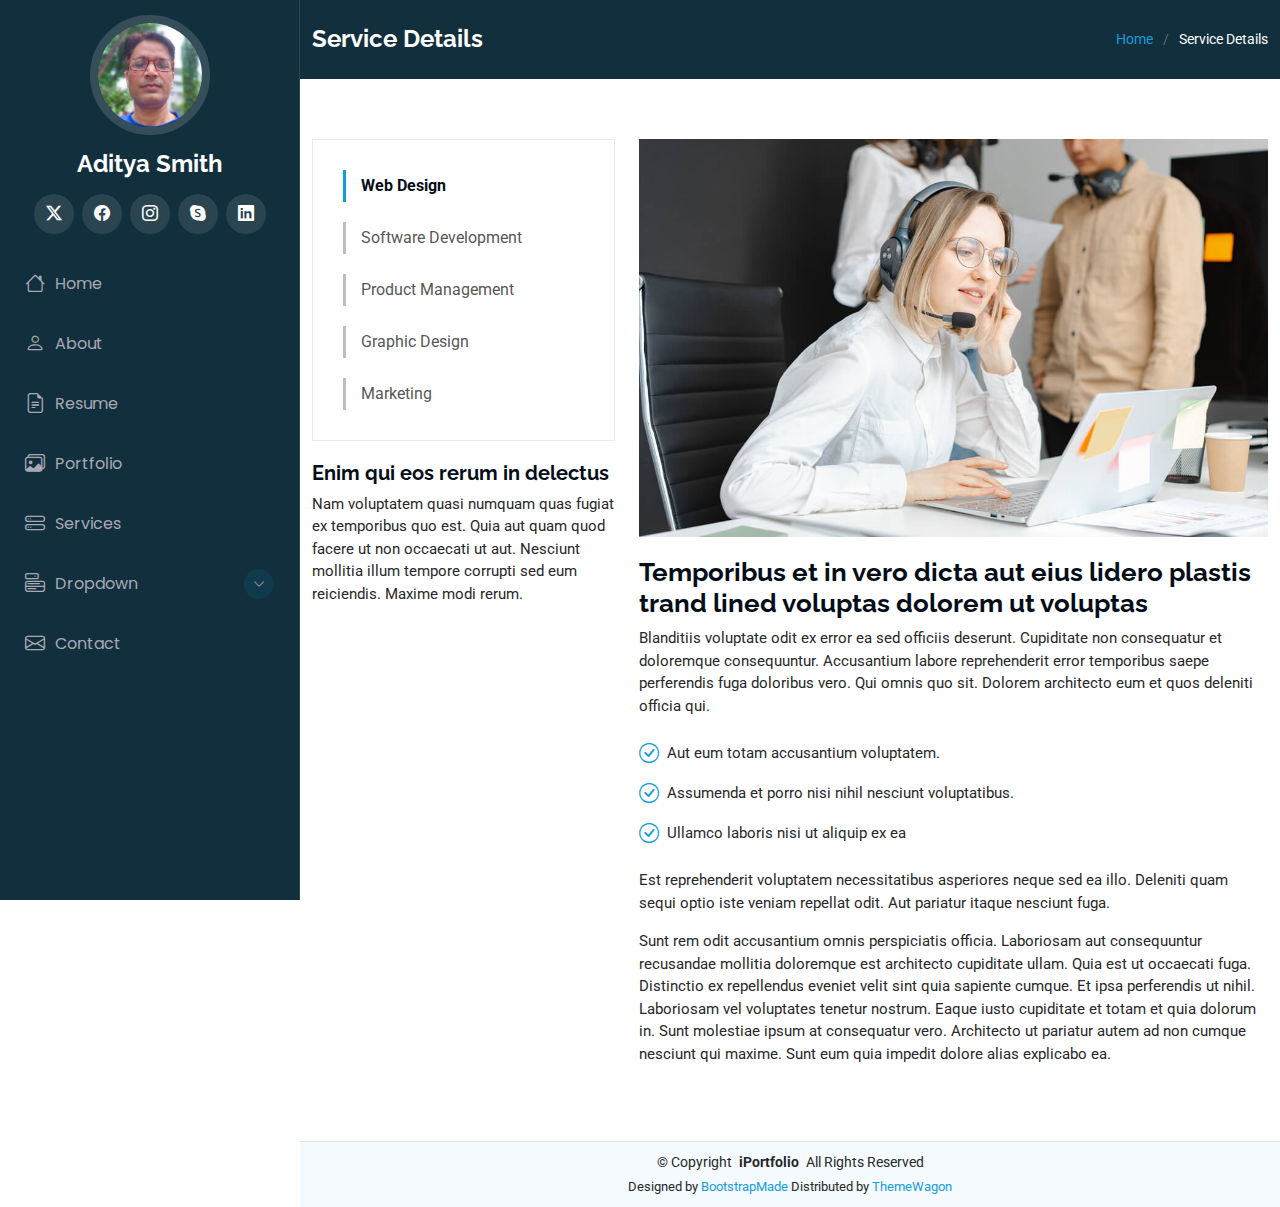
<file: service-details.html>
<!DOCTYPE html>
<html lang="en">

<head>
  <meta charset="utf-8">
  <meta content="width=device-width, initial-scale=1.0" name="viewport">
  <title>Service Details - iPortfolio Bootstrap Template</title>
  <meta content="" name="description">
  <meta content="" name="keywords">

  <!-- Favicons -->
  <link href="assets/img/favicon.png" rel="icon">
  <link href="assets/img/apple-touch-icon.png" rel="apple-touch-icon">

  <!-- Fonts -->
  <link href="https://fonts.googleapis.com" rel="preconnect">
  <link href="https://fonts.gstatic.com" rel="preconnect" crossorigin>
  <link href="https://fonts.googleapis.com/css2?family=Roboto:ital,wght@0,100;0,300;0,400;0,500;0,700;0,900;1,100;1,300;1,400;1,500;1,700;1,900&family=Poppins:ital,wght@0,100;0,200;0,300;0,400;0,500;0,600;0,700;0,800;0,900;1,100;1,200;1,300;1,400;1,500;1,600;1,700;1,800;1,900&family=Raleway:ital,wght@0,100;0,200;0,300;0,400;0,500;0,600;0,700;0,800;0,900;1,100;1,200;1,300;1,400;1,500;1,600;1,700;1,800;1,900&display=swap" rel="stylesheet">

  <!-- Vendor CSS Files -->
  <link href="assets/vendor/bootstrap/css/bootstrap.min.css" rel="stylesheet">
  <link href="assets/vendor/bootstrap-icons/bootstrap-icons.css" rel="stylesheet">
  <link href="assets/vendor/aos/aos.css" rel="stylesheet">
  <link href="assets/vendor/glightbox/css/glightbox.min.css" rel="stylesheet">
  <link href="assets/vendor/swiper/swiper-bundle.min.css" rel="stylesheet">

  <!-- Main CSS File -->
  <link href="assets/css/main.css" rel="stylesheet">

  <!-- =======================================================
  * Template Name: iPortfolio
  * Template URL: https://bootstrapmade.com/iportfolio-bootstrap-portfolio-websites-template/
  * Updated: Jun 29 2024 with Bootstrap v5.3.3
  * Author: BootstrapMade.com
  * License: https://bootstrapmade.com/license/
  ======================================================== -->
</head>

<body class="service-details-page">

  <header id="header" class="header dark-background d-flex flex-column">
    <i class="header-toggle d-xl-none bi bi-list"></i>

    <div class="profile-img">
      <img src="assets/img/my-profile-img.jpg" alt="" class="img-fluid rounded-circle">
    </div>

    <a href="index.html" class="logo d-flex align-items-center justify-content-center">
      <!-- Uncomment the line below if you also wish to use an image logo -->
      <!-- <img src="assets/img/logo.png" alt=""> -->
      <h1 class="sitename">Aditya Smith</h1>
    </a>

    <div class="social-links text-center">
      <a href="#" class="twitter"><i class="bi bi-twitter-x"></i></a>
      <a href="#" class="facebook"><i class="bi bi-facebook"></i></a>
      <a href="#" class="instagram"><i class="bi bi-instagram"></i></a>
      <a href="#" class="google-plus"><i class="bi bi-skype"></i></a>
      <a href="#" class="linkedin"><i class="bi bi-linkedin"></i></a>
    </div>

    <nav id="navmenu" class="navmenu">
      <ul>
        <li><a href="#hero"><i class="bi bi-house navicon"></i>Home</a></li>
        <li><a href="#about"><i class="bi bi-person navicon"></i> About</a></li>
        <li><a href="#resume"><i class="bi bi-file-earmark-text navicon"></i> Resume</a></li>
        <li><a href="#portfolio"><i class="bi bi-images navicon"></i> Portfolio</a></li>
        <li><a href="#services"><i class="bi bi-hdd-stack navicon"></i> Services</a></li>
        <li class="dropdown"><a href="#"><i class="bi bi-menu-button navicon"></i> <span>Dropdown</span> <i class="bi bi-chevron-down toggle-dropdown"></i></a>
          <ul>
            <li><a href="#">Dropdown 1</a></li>
            <li class="dropdown"><a href="#"><span>Deep Dropdown</span> <i class="bi bi-chevron-down toggle-dropdown"></i></a>
              <ul>
                <li><a href="#">Deep Dropdown 1</a></li>
                <li><a href="#">Deep Dropdown 2</a></li>
                <li><a href="#">Deep Dropdown 3</a></li>
                <li><a href="#">Deep Dropdown 4</a></li>
                <li><a href="#">Deep Dropdown 5</a></li>
              </ul>
            </li>
            <li><a href="#">Dropdown 2</a></li>
            <li><a href="#">Dropdown 3</a></li>
            <li><a href="#">Dropdown 4</a></li>
          </ul>
        </li>
        <li><a href="#contact"><i class="bi bi-envelope navicon"></i> Contact</a></li>
      </ul>
    </nav>

  </header>

  <main class="main">

    <!-- Page Title -->
    <div class="page-title dark-background">
      <div class="container d-lg-flex justify-content-between align-items-center">
        <h1 class="mb-2 mb-lg-0">Service Details</h1>
        <nav class="breadcrumbs">
          <ol>
            <li><a href="index.html">Home</a></li>
            <li class="current">Service Details</li>
          </ol>
        </nav>
      </div>
    </div><!-- End Page Title -->

    <!-- Service Details Section -->
    <section id="service-details" class="service-details section">

      <div class="container">

        <div class="row gy-4">

          <div class="col-lg-4" data-aos="fade-up" data-aos-delay="100">
            <div class="services-list">
              <a href="#" class="active">Web Design</a>
              <a href="#">Software Development</a>
              <a href="#">Product Management</a>
              <a href="#">Graphic Design</a>
              <a href="#">Marketing</a>
            </div>

            <h4>Enim qui eos rerum in delectus</h4>
            <p>Nam voluptatem quasi numquam quas fugiat ex temporibus quo est. Quia aut quam quod facere ut non occaecati ut aut. Nesciunt mollitia illum tempore corrupti sed eum reiciendis. Maxime modi rerum.</p>
          </div>

          <div class="col-lg-8" data-aos="fade-up" data-aos-delay="200">
            <img src="assets/img/services.jpg" alt="" class="img-fluid services-img">
            <h3>Temporibus et in vero dicta aut eius lidero plastis trand lined voluptas dolorem ut voluptas</h3>
            <p>
              Blanditiis voluptate odit ex error ea sed officiis deserunt. Cupiditate non consequatur et doloremque consequuntur. Accusantium labore reprehenderit error temporibus saepe perferendis fuga doloribus vero. Qui omnis quo sit. Dolorem architecto eum et quos deleniti officia qui.
            </p>
            <ul>
              <li><i class="bi bi-check-circle"></i> <span>Aut eum totam accusantium voluptatem.</span></li>
              <li><i class="bi bi-check-circle"></i> <span>Assumenda et porro nisi nihil nesciunt voluptatibus.</span></li>
              <li><i class="bi bi-check-circle"></i> <span>Ullamco laboris nisi ut aliquip ex ea</span></li>
            </ul>
            <p>
              Est reprehenderit voluptatem necessitatibus asperiores neque sed ea illo. Deleniti quam sequi optio iste veniam repellat odit. Aut pariatur itaque nesciunt fuga.
            </p>
            <p>
              Sunt rem odit accusantium omnis perspiciatis officia. Laboriosam aut consequuntur recusandae mollitia doloremque est architecto cupiditate ullam. Quia est ut occaecati fuga. Distinctio ex repellendus eveniet velit sint quia sapiente cumque. Et ipsa perferendis ut nihil. Laboriosam vel voluptates tenetur nostrum. Eaque iusto cupiditate et totam et quia dolorum in. Sunt molestiae ipsum at consequatur vero. Architecto ut pariatur autem ad non cumque nesciunt qui maxime. Sunt eum quia impedit dolore alias explicabo ea.
            </p>
          </div>

        </div>

      </div>

    </section><!-- /Service Details Section -->

  </main>

  <footer id="footer" class="footer position-relative light-background">

    <div class="container">
      <div class="copyright text-center ">
        <p>© <span>Copyright</span> <strong class="px-1 sitename">iPortfolio</strong> <span>All Rights Reserved</span></p>
      </div>
      <div class="credits">
        <!-- All the links in the footer should remain intact. -->
        <!-- You can delete the links only if you've purchased the pro version. -->
        <!-- Licensing information: https://bootstrapmade.com/license/ -->
        <!-- Purchase the pro version with working PHP/AJAX contact form: [buy-url] -->
        Designed by <a href="https://bootstrapmade.com/">BootstrapMade</a> Distributed by <a href="https://themewagon.com">ThemeWagon</a>
      </div>
    </div>

  </footer>

  <!-- Scroll Top -->
  <a href="#" id="scroll-top" class="scroll-top d-flex align-items-center justify-content-center"><i class="bi bi-arrow-up-short"></i></a>

  <!-- Preloader -->
  <div id="preloader"></div>

  <!-- Vendor JS Files -->
  <script src="assets/vendor/bootstrap/js/bootstrap.bundle.min.js"></script>
  <script src="assets/vendor/php-email-form/validate.js"></script>
  <script src="assets/vendor/aos/aos.js"></script>
  <script src="assets/vendor/typed.js/typed.umd.js"></script>
  <script src="assets/vendor/purecounter/purecounter_vanilla.js"></script>
  <script src="assets/vendor/waypoints/noframework.waypoints.js"></script>
  <script src="assets/vendor/glightbox/js/glightbox.min.js"></script>
  <script src="assets/vendor/imagesloaded/imagesloaded.pkgd.min.js"></script>
  <script src="assets/vendor/isotope-layout/isotope.pkgd.min.js"></script>
  <script src="assets/vendor/swiper/swiper-bundle.min.js"></script>

  <!-- Main JS File -->
  <script src="assets/js/main.js"></script>

</body>

</html>
</file>
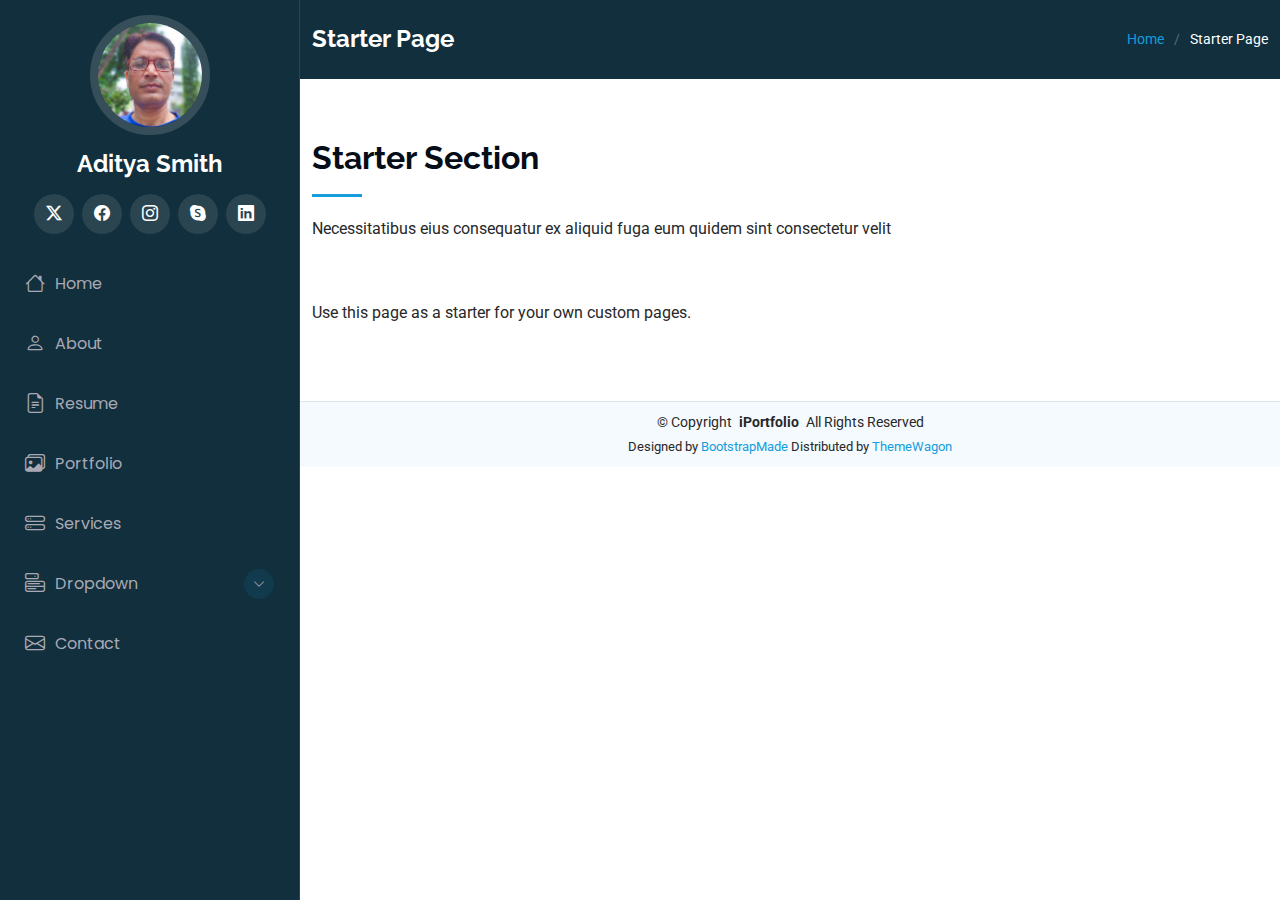
<file: starter-page.html>
<!DOCTYPE html>
<html lang="en">

<head>
  <meta charset="utf-8">
  <meta content="width=device-width, initial-scale=1.0" name="viewport">
  <title>Starter Page - iPortfolio Bootstrap Template</title>
  <meta content="" name="description">
  <meta content="" name="keywords">

  <!-- Favicons -->
  <link href="assets/img/favicon.png" rel="icon">
  <link href="assets/img/apple-touch-icon.png" rel="apple-touch-icon">

  <!-- Fonts -->
  <link href="https://fonts.googleapis.com" rel="preconnect">
  <link href="https://fonts.gstatic.com" rel="preconnect" crossorigin>
  <link href="https://fonts.googleapis.com/css2?family=Roboto:ital,wght@0,100;0,300;0,400;0,500;0,700;0,900;1,100;1,300;1,400;1,500;1,700;1,900&family=Poppins:ital,wght@0,100;0,200;0,300;0,400;0,500;0,600;0,700;0,800;0,900;1,100;1,200;1,300;1,400;1,500;1,600;1,700;1,800;1,900&family=Raleway:ital,wght@0,100;0,200;0,300;0,400;0,500;0,600;0,700;0,800;0,900;1,100;1,200;1,300;1,400;1,500;1,600;1,700;1,800;1,900&display=swap" rel="stylesheet">

  <!-- Vendor CSS Files -->
  <link href="assets/vendor/bootstrap/css/bootstrap.min.css" rel="stylesheet">
  <link href="assets/vendor/bootstrap-icons/bootstrap-icons.css" rel="stylesheet">
  <link href="assets/vendor/aos/aos.css" rel="stylesheet">
  <link href="assets/vendor/glightbox/css/glightbox.min.css" rel="stylesheet">
  <link href="assets/vendor/swiper/swiper-bundle.min.css" rel="stylesheet">

  <!-- Main CSS File -->
  <link href="assets/css/main.css" rel="stylesheet">

  <!-- =======================================================
  * Template Name: iPortfolio
  * Template URL: https://bootstrapmade.com/iportfolio-bootstrap-portfolio-websites-template/
  * Updated: Jun 29 2024 with Bootstrap v5.3.3
  * Author: BootstrapMade.com
  * License: https://bootstrapmade.com/license/
  ======================================================== -->
</head>

<body class="starter-page-page">

  <header id="header" class="header dark-background d-flex flex-column">
    <i class="header-toggle d-xl-none bi bi-list"></i>

    <div class="profile-img">
      <img src="assets/img/my-profile-img.jpg" alt="" class="img-fluid rounded-circle">
    </div>

    <a href="index.html" class="logo d-flex align-items-center justify-content-center">
      <!-- Uncomment the line below if you also wish to use an image logo -->
      <!-- <img src="assets/img/logo.png" alt=""> -->
      <h1 class="sitename">Aditya Smith</h1>
    </a>

    <div class="social-links text-center">
      <a href="#" class="twitter"><i class="bi bi-twitter-x"></i></a>
      <a href="#" class="facebook"><i class="bi bi-facebook"></i></a>
      <a href="#" class="instagram"><i class="bi bi-instagram"></i></a>
      <a href="#" class="google-plus"><i class="bi bi-skype"></i></a>
      <a href="#" class="linkedin"><i class="bi bi-linkedin"></i></a>
    </div>

    <nav id="navmenu" class="navmenu">
      <ul>
        <li><a href="#hero"><i class="bi bi-house navicon"></i>Home</a></li>
        <li><a href="#about"><i class="bi bi-person navicon"></i> About</a></li>
        <li><a href="#resume"><i class="bi bi-file-earmark-text navicon"></i> Resume</a></li>
        <li><a href="#portfolio"><i class="bi bi-images navicon"></i> Portfolio</a></li>
        <li><a href="#services"><i class="bi bi-hdd-stack navicon"></i> Services</a></li>
        <li class="dropdown"><a href="#"><i class="bi bi-menu-button navicon"></i> <span>Dropdown</span> <i class="bi bi-chevron-down toggle-dropdown"></i></a>
          <ul>
            <li><a href="#">Dropdown 1</a></li>
            <li class="dropdown"><a href="#"><span>Deep Dropdown</span> <i class="bi bi-chevron-down toggle-dropdown"></i></a>
              <ul>
                <li><a href="#">Deep Dropdown 1</a></li>
                <li><a href="#">Deep Dropdown 2</a></li>
                <li><a href="#">Deep Dropdown 3</a></li>
                <li><a href="#">Deep Dropdown 4</a></li>
                <li><a href="#">Deep Dropdown 5</a></li>
              </ul>
            </li>
            <li><a href="#">Dropdown 2</a></li>
            <li><a href="#">Dropdown 3</a></li>
            <li><a href="#">Dropdown 4</a></li>
          </ul>
        </li>
        <li><a href="#contact"><i class="bi bi-envelope navicon"></i> Contact</a></li>
      </ul>
    </nav>

  </header>

  <main class="main">

    <!-- Page Title -->
    <div class="page-title dark-background">
      <div class="container d-lg-flex justify-content-between align-items-center">
        <h1 class="mb-2 mb-lg-0">Starter Page</h1>
        <nav class="breadcrumbs">
          <ol>
            <li><a href="index.html">Home</a></li>
            <li class="current">Starter Page</li>
          </ol>
        </nav>
      </div>
    </div><!-- End Page Title -->

    <!-- Starter Section Section -->
    <section id="starter-section" class="starter-section section">

      <!-- Section Title -->
      <div class="container section-title" data-aos="fade-up">
        <h2>Starter Section</h2>
        <p>Necessitatibus eius consequatur ex aliquid fuga eum quidem sint consectetur velit</p>
      </div><!-- End Section Title -->

      <div class="container" data-aos="fade-up">
        <p>Use this page as a starter for your own custom pages.</p>
      </div>

    </section><!-- /Starter Section Section -->

  </main>

  <footer id="footer" class="footer position-relative light-background">

    <div class="container">
      <div class="copyright text-center ">
        <p>© <span>Copyright</span> <strong class="px-1 sitename">iPortfolio</strong> <span>All Rights Reserved</span></p>
      </div>
      <div class="credits">
        <!-- All the links in the footer should remain intact. -->
        <!-- You can delete the links only if you've purchased the pro version. -->
        <!-- Licensing information: https://bootstrapmade.com/license/ -->
        <!-- Purchase the pro version with working PHP/AJAX contact form: [buy-url] -->
        Designed by <a href="https://bootstrapmade.com/">BootstrapMade</a> Distributed by <a href="https://themewagon.com">ThemeWagon</a>
      </div>
    </div>

  </footer>

  <!-- Scroll Top -->
  <a href="#" id="scroll-top" class="scroll-top d-flex align-items-center justify-content-center"><i class="bi bi-arrow-up-short"></i></a>

  <!-- Preloader -->
  <div id="preloader"></div>

  <!-- Vendor JS Files -->
  <script src="assets/vendor/bootstrap/js/bootstrap.bundle.min.js"></script>
  <script src="assets/vendor/php-email-form/validate.js"></script>
  <script src="assets/vendor/aos/aos.js"></script>
  <script src="assets/vendor/typed.js/typed.umd.js"></script>
  <script src="assets/vendor/purecounter/purecounter_vanilla.js"></script>
  <script src="assets/vendor/waypoints/noframework.waypoints.js"></script>
  <script src="assets/vendor/glightbox/js/glightbox.min.js"></script>
  <script src="assets/vendor/imagesloaded/imagesloaded.pkgd.min.js"></script>
  <script src="assets/vendor/isotope-layout/isotope.pkgd.min.js"></script>
  <script src="assets/vendor/swiper/swiper-bundle.min.js"></script>

  <!-- Main JS File -->
  <script src="assets/js/main.js"></script>

</body>

</html>
</file>
<file: assets/css/main.css>
/**
* Template Name: iPortfolio
* Template URL: https://bootstrapmade.com/iportfolio-bootstrap-portfolio-websites-template/
* Updated: Jun 29 2024 with Bootstrap v5.3.3
* Author: BootstrapMade.com
* License: https://bootstrapmade.com/license/
*/

/*--------------------------------------------------------------
# Font & Color Variables
# Help: https://bootstrapmade.com/color-system/
--------------------------------------------------------------*/
/* Fonts */
:root {
  --default-font: "Roboto",  system-ui, -apple-system, "Segoe UI", Roboto, "Helvetica Neue", Arial, "Noto Sans", "Liberation Sans", sans-serif, "Apple Color Emoji", "Segoe UI Emoji", "Segoe UI Symbol", "Noto Color Emoji";
  --heading-font: "Raleway",  sans-serif;
  --nav-font: "Poppins",  sans-serif;
}

/* Global Colors - The following color variables are used throughout the website. Updating them here will change the color scheme of the entire website */
:root { 
  --background-color: #ffffff; /* Background color for the entire website, including individual sections */
  --default-color: #272829; /* Default color used for the majority of the text content across the entire website */
  --heading-color: #050d18; /* Color for headings, subheadings and title throughout the website */
  --accent-color: #149ddd; /* Accent color that represents your brand on the website. It's used for buttons, links, and other elements that need to stand out */
  --surface-color: #ffffff; /* The surface color is used as a background of boxed elements within sections, such as cards, icon boxes, or other elements that require a visual separation from the global background. */
  --contrast-color: #ffffff; /* Contrast color for text, ensuring readability against backgrounds of accent, heading, or default colors. */
}

/* Nav Menu Colors - The following color variables are used specifically for the navigation menu. They are separate from the global colors to allow for more customization options */
:root {
  --nav-color: #a8a9b4;  /* The default color of the main navmenu links */
  --nav-hover-color: #ffffff; /* Applied to main navmenu links when they are hovered over or active */
  --nav-mobile-background-color: #040b14; /* Used as the background color for mobile navigation menu */
  --nav-dropdown-background-color: #040b14; /* Used as the background color for dropdown items that appear when hovering over primary navigation items */
  --nav-dropdown-color: #a8a9b4; /* Used for navigation links of the dropdown items in the navigation menu. */
  --nav-dropdown-hover-color: #ffffff; /* Similar to --nav-hover-color, this color is applied to dropdown navigation links when they are hovered over. */
}

/* Color Presets - These classes override global colors when applied to any section or element, providing reuse of the sam color scheme. */

.light-background {
  --background-color: #f4fafd;
  --surface-color: #ffffff;
}

.dark-background {
  --background-color: #122f3d;
  --default-color: #ffffff;
  --heading-color: #ffffff;
  --surface-color: #151f2b;
  --contrast-color: #ffffff;
}

/* Smooth scroll */
:root {
  scroll-behavior: smooth;
}

/*--------------------------------------------------------------
# General Styling & Shared Classes
--------------------------------------------------------------*/
body {
  color: var(--default-color);
  background-color: var(--background-color);
  font-family: var(--default-font);
}

a {
  color: var(--accent-color);
  text-decoration: none;
  transition: 0.3s;
}

a:hover {
  color: color-mix(in srgb, var(--accent-color), transparent 25%);
  text-decoration: none;
}

h1,
h2,
h3,
h4,
h5,
h6 {
  color: var(--heading-color);
  font-family: var(--heading-font);
}

/* PHP Email Form Messages
------------------------------*/
.php-email-form .error-message {
  display: none;
  background: #df1529;
  color: #ffffff;
  text-align: left;
  padding: 15px;
  margin-bottom: 24px;
  font-weight: 600;
}

.php-email-form .sent-message {
  display: none;
  color: #ffffff;
  background: #059652;
  text-align: center;
  padding: 15px;
  margin-bottom: 24px;
  font-weight: 600;
}

.php-email-form .loading {
  display: none;
  background: var(--surface-color);
  text-align: center;
  padding: 15px;
  margin-bottom: 24px;
}

.php-email-form .loading:before {
  content: "";
  display: inline-block;
  border-radius: 50%;
  width: 24px;
  height: 24px;
  margin: 0 10px -6px 0;
  border: 3px solid var(--accent-color);
  border-top-color: var(--surface-color);
  animation: php-email-form-loading 1s linear infinite;
}

@keyframes php-email-form-loading {
  0% {
    transform: rotate(0deg);
  }

  100% {
    transform: rotate(360deg);
  }
}

/*--------------------------------------------------------------
# Global Header
--------------------------------------------------------------*/
.header {
  color: var(--default-color);
  background-color: var(--background-color);
  position: fixed;
  top: 0;
  left: 0;
  bottom: 0;
  padding: 0 15px;
  width: 300px;
  transition: all ease-in-out 0.3s;
  overflow-y: auto;
  z-index: 997;
  border-right: 1px solid color-mix(in srgb, var(--default-color), transparent 90%);
}

.header .profile-img img {
  margin: 15px auto;
  display: block;
  width: 120px;
  border: 8px solid color-mix(in srgb, var(--default-color), transparent 85%);
}

.header .logo {
  line-height: 1;
  margin-bottom: 15px;
}

.header .logo img {
  max-height: 32px;
  margin-right: 8px;
}

.header .logo h1 {
  font-size: 24px;
  margin: 0;
  font-weight: 700;
  color: var(--heading-color);
}

.header .social-links {
  margin: 0 0 20px 0;
}

.header .social-links a {
  font-size: 16px;
  display: inline-flex;
  align-items: center;
  justify-content: center;
  background: color-mix(in srgb, var(--default-color), transparent 90%);
  color: var(--default-color);
  margin: 0 2px;
  border-radius: 50%;
  text-align: center;
  width: 40px;
  height: 40px;
  transition: 0.3s;
}

.header .social-links a:hover {
  color: var(--contrast-color);
  background: var(--accent-color);
}

@media (min-width: 1200px) {

  .header~main,
  .header~#footer {
    margin-left: 300px;
  }
}

@media (max-width: 1199px) {
  .header {
    left: -100%;
  }
}

.header.header-show {
  left: 0;
}

.header .header-toggle {
  color: var(--contrast-color);
  background-color: var(--accent-color);
  font-size: 22px;
  display: flex;
  align-items: center;
  justify-content: center;
  width: 40px;
  height: 40px;
  border-radius: 50%;
  cursor: pointer;
  position: fixed;
  top: 15px;
  right: 15px;
  z-index: 9999;
  transition: background-color 0.3s;
}

.header .header-toggle:hover {
  color: var(--contrast-color);
  background-color: color-mix(in srgb, var(--accent-color) 90%, white 15%);
}

/*--------------------------------------------------------------
# Navigation Menu
--------------------------------------------------------------*/
.mobile-nav-toggle {
  display: none;
}

.navmenu {
  padding: 0;
  z-index: 9997;
}

.navmenu ul {
  list-style: none;
  padding: 0 0 20px 0;
  margin: 0;
}

.navmenu a,
.navmenu a:focus {
  color: var(--nav-color);
  padding: 15px 10px;
  font-family: var(--nav-font);
  font-size: 16px;
  font-weight: 400;
  display: flex;
  align-items: center;
  white-space: nowrap;
  transition: 0.3s;
  width: 100%;
}

.navmenu a .navicon,
.navmenu a:focus .navicon {
  font-size: 20px;
  margin-right: 10px;
}

.navmenu a .toggle-dropdown,
.navmenu a:focus .toggle-dropdown {
  font-size: 12px;
  line-height: 0;
  margin-left: auto;
  width: 30px;
  height: 30px;
  display: flex;
  align-items: center;
  justify-content: center;
  border-radius: 50%;
  transition: 0.3s;
  flex-shrink: 0;
  background-color: color-mix(in srgb, var(--accent-color), transparent 90%);
}

.navmenu a .toggle-dropdown:hover,
.navmenu a:focus .toggle-dropdown:hover {
  background-color: var(--accent-color);
  color: var(--contrast-color);
}

.navmenu a:hover,
.navmenu .active,
.navmenu .active:focus {
  color: var(--nav-hover-color);
}

.navmenu a:hover .navicon,
.navmenu .active .navicon,
.navmenu .active:focus .navicon {
  color: var(--accent-color);
}

.navmenu .active .toggle-dropdown,
.navmenu .active:focus .toggle-dropdown {
  background-color: var(--accent-color);
  color: var(--contrast-color);
  transform: rotate(180deg);
}

.navmenu .dropdown {
  display: block;
}

.navmenu .dropdown a,
.navmenu .dropdown a:focus {
  color: --nav-dropdown-color;
}

.navmenu .dropdown a:hover,
.navmenu .dropdown .active,
.navmenu .dropdown .active:focus {
  color: var(--nav-dropdown-hover-color);
}

.navmenu .dropdown ul {
  position: static;
  display: none;
  z-index: 99;
  padding: 5px 10px;
  margin: 5px 10px;
  background-color: var(--nav-dropdown-background-color);
  border: 1px solid color-mix(in srgb, var(--default-color), transparent 90%);
  box-shadow: none;
  transition: all 0.5s ease-in-out;
}

.navmenu .dropdown ul ul {
  background-color: rgba(33, 37, 41, 0.1);
}

.navmenu .dropdown>.dropdown-active {
  display: block;
  background-color: rgba(33, 37, 41, 0.03);
}

/*--------------------------------------------------------------
# Global Footer
--------------------------------------------------------------*/
.footer {
  color: var(--default-color);
  background-color: var(--background-color);
  font-size: 14px;
  padding: 10px 0;
  position: relative;
  border-top: 1px solid color-mix(in srgb, var(--default-color), transparent 90%);
}

.footer .copyright p {
  margin-bottom: 0;
}

.footer .credits {
  margin-top: 4px;
  font-size: 13px;
  text-align: center;
}

/*--------------------------------------------------------------
# Preloader
--------------------------------------------------------------*/
#preloader {
  position: fixed;
  inset: 0;
  z-index: 999999;
  overflow: hidden;
  background: var(--background-color);
  transition: all 0.6s ease-out;
}

#preloader:before {
  content: "";
  position: fixed;
  top: calc(50% - 30px);
  left: calc(50% - 30px);
  border: 6px solid #ffffff;
  border-color: var(--accent-color) transparent var(--accent-color) transparent;
  border-radius: 50%;
  width: 60px;
  height: 60px;
  animation: animate-preloader 1.5s linear infinite;
}

@keyframes animate-preloader {
  0% {
    transform: rotate(0deg);
  }

  100% {
    transform: rotate(360deg);
  }
}

/*--------------------------------------------------------------
# Scroll Top Button
--------------------------------------------------------------*/
.scroll-top {
  position: fixed;
  visibility: hidden;
  opacity: 0;
  right: 15px;
  bottom: -15px;
  z-index: 99999;
  background-color: var(--accent-color);
  width: 44px;
  height: 44px;
  border-radius: 50px;
  transition: all 0.4s;
}

.scroll-top i {
  font-size: 24px;
  color: var(--contrast-color);
  line-height: 0;
}

.scroll-top:hover {
  background-color: color-mix(in srgb, var(--accent-color), transparent 20%);
  color: var(--contrast-color);
}

.scroll-top.active {
  visibility: visible;
  opacity: 1;
  bottom: 15px;
}

/*--------------------------------------------------------------
# Disable aos animation delay on mobile devices
--------------------------------------------------------------*/
@media screen and (max-width: 768px) {
  [data-aos-delay] {
    transition-delay: 0 !important;
  }
}

/*--------------------------------------------------------------
# Global Page Titles & Breadcrumbs
--------------------------------------------------------------*/
.page-title {
  color: var(--default-color);
  background-color: var(--background-color);
  padding: 25px 0;
  position: relative;
}

.page-title h1 {
  font-size: 24px;
  font-weight: 700;
}

.page-title .breadcrumbs ol {
  display: flex;
  flex-wrap: wrap;
  list-style: none;
  padding: 0;
  margin: 0;
  font-size: 14px;
  font-weight: 400;
}

.page-title .breadcrumbs ol li+li {
  padding-left: 10px;
}

.page-title .breadcrumbs ol li+li::before {
  content: "/";
  display: inline-block;
  padding-right: 10px;
  color: color-mix(in srgb, var(--default-color), transparent 70%);
}

/*--------------------------------------------------------------
# Global Sections
--------------------------------------------------------------*/
section,
.section {
  color: var(--default-color);
  background-color: var(--background-color);
  padding: 60px 0;
  overflow: clip;
}

/*--------------------------------------------------------------
# Global Section Titles
--------------------------------------------------------------*/
.section-title {
  padding-bottom: 60px;
  position: relative;
}

.section-title h2 {
  font-size: 32px;
  font-weight: 700;
  margin-bottom: 20px;
  padding-bottom: 20px;
  position: relative;
}

.section-title h2:after {
  content: "";
  position: absolute;
  display: block;
  width: 50px;
  height: 3px;
  background: var(--accent-color);
  left: 0;
  bottom: 0;
}

.section-title p {
  margin-bottom: 0;
}

/*--------------------------------------------------------------
# Hero Section
--------------------------------------------------------------*/
.hero {
  width: 100%;
  min-height: 100vh;
  position: relative;
  padding: 80px 0;
  display: flex;
  align-items: center;
  justify-content: center;
}

.hero img {
  position: absolute;
  inset: 0;
  display: block;
  width: 100%;
  height: 100%;
  object-fit: cover;
  z-index: 1;
}

.hero:before {
  content: "";
  background: color-mix(in srgb, var(--background-color), transparent 70%);
  position: absolute;
  inset: 0;
  z-index: 2;
}

.hero .container {
  position: relative;
  z-index: 3;
}

.hero h2 {
  margin: 0;
  font-size: 64px;
  font-weight: 700;
}

.hero p {
  margin: 5px 0 0 0;
  font-size: 26px;
}

.hero p span {
  letter-spacing: 1px;
  border-bottom: 2px solid var(--accent-color);
}

.hero .social-links {
  margin-top: 25px;
}

.hero .social-links a {
  font-size: 24px;
  display: inline-block;
  color: color-mix(in srgb, var(--default-color), transparent 50%);
  line-height: 1;
  margin-right: 20px;
  transition: 0.3s;
}

.hero .social-links a:hover {
  color: var(--accent-color);
}

@media (max-width: 768px) {
  .hero h2 {
    font-size: 32px;
  }

  .hero p {
    font-size: 20px;
  }
}

/*--------------------------------------------------------------
# About Section
--------------------------------------------------------------*/
.about .content h2 {
  font-weight: 700;
  font-size: 24px;
}

.about .content ul {
  list-style: none;
  padding: 0;
}

.about .content ul li {
  margin-bottom: 20px;
  display: flex;
  align-items: center;
}

.about .content ul strong {
  margin-right: 10px;
}

.about .content ul i {
  font-size: 16px;
  margin-right: 5px;
  color: var(--accent-color);
  line-height: 0;
}

/*--------------------------------------------------------------
# Stats Section
--------------------------------------------------------------*/
.stats .stats-item {
  padding: 30px;
  width: 100%;
}

.stats .stats-item i {
  color: var(--accent-color);
  display: block;
  font-size: 44px;
  float: left;
  line-height: 0;
}

.stats .stats-item .purecounter {
  color: var(--heading-color);
  font-size: 48px;
  line-height: 40px;
  display: block;
  font-weight: 700;
  margin-left: 60px;
}

.stats .stats-item p {
  color: color-mix(in srgb, var(--default-color), transparent 40%);
  padding: 15px 0 0 0;
  margin: 0 0 0 60px;
  font-family: var(--heading-font);
  font-size: 14px;
}

/*--------------------------------------------------------------
# Skills Section
--------------------------------------------------------------*/
.skills .progress {
  height: 60px;
  display: block;
  background: none;
  border-radius: 0;
}

.skills .progress .skill {
  color: var(--heading-color);
  padding: 0;
  margin: 0 0 6px 0;
  text-transform: uppercase;
  display: block;
  font-weight: 600;
  font-family: var(--heading-font);
}

.skills .progress .skill .val {
  float: right;
  font-style: normal;
}

.skills .progress-bar-wrap {
  background: color-mix(in srgb, var(--default-color), transparent 90%);
  height: 10px;
}

.skills .progress-bar {
  width: 1px;
  height: 10px;
  transition: 0.9s;
  background-color: var(--accent-color);
}

/*--------------------------------------------------------------
# Resume Section
--------------------------------------------------------------*/
.resume .resume-title {
  color: var(--heading-color);
  font-size: 26px;
  font-weight: 700;
  margin-top: 20px;
  margin-bottom: 20px;
}

.resume .resume-item {
  padding: 0 0 20px 20px;
  margin-top: -2px;
  border-left: 2px solid var(--accent-color);
  position: relative;
}

.resume .resume-item h4 {
  line-height: 18px;
  font-size: 18px;
  font-weight: 600;
  text-transform: uppercase;
  color: color-mix(in srgb, var(--default-color), transparent 20%);
  margin-bottom: 10px;
}

.resume .resume-item h5 {
  font-size: 16px;
  padding: 5px 15px;
  display: inline-block;
  font-weight: 600;
  margin-bottom: 10px;
}

.resume .resume-item ul {
  padding-left: 20px;
}

.resume .resume-item ul li {
  padding-bottom: 10px;
}

.resume .resume-item:last-child {
  padding-bottom: 0;
}

.resume .resume-item::before {
  content: "";
  position: absolute;
  width: 16px;
  height: 16px;
  border-radius: 50px;
  left: -9px;
  top: 0;
  background: var(--background-color);
  border: 2px solid var(--accent-color);
}

/*--------------------------------------------------------------
# Portfolio Section
--------------------------------------------------------------*/
.portfolio .portfolio-filters {
  padding: 0;
  margin: 0 auto 20px auto;
  list-style: none;
  text-align: center;
}

.portfolio .portfolio-filters li {
  cursor: pointer;
  display: inline-block;
  padding: 0;
  font-size: 14px;
  font-weight: 400;
  margin: 0 10px;
  line-height: 1;
  text-transform: uppercase;
  margin-bottom: 10px;
  transition: all 0.3s ease-in-out;
}

.portfolio .portfolio-filters li:hover,
.portfolio .portfolio-filters li.filter-active {
  color: var(--accent-color);
}

.portfolio .portfolio-filters li:first-child {
  margin-left: 0;
}

.portfolio .portfolio-filters li:last-child {
  margin-right: 0;
}

@media (max-width: 575px) {
  .portfolio .portfolio-filters li {
    font-size: 14px;
    margin: 0 5px;
  }
}

.portfolio .portfolio-content {
  position: relative;
  overflow: hidden;
}

.portfolio .portfolio-content img {
  transition: 0.3s;
}

.portfolio .portfolio-content .portfolio-info {
  opacity: 0;
  position: absolute;
  inset: 0;
  z-index: 3;
  transition: all ease-in-out 0.3s;
  background: rgba(0, 0, 0, 0.6);
  padding: 15px;
}

.portfolio .portfolio-content .portfolio-info h4 {
  font-size: 14px;
  padding: 5px 10px;
  font-weight: 400;
  color: #ffffff;
  display: inline-block;
  background-color: var(--accent-color);
}

.portfolio .portfolio-content .portfolio-info p {
  position: absolute;
  bottom: 10px;
  text-align: center;
  display: inline-block;
  left: 0;
  right: 0;
  font-size: 16px;
  font-weight: 600;
  color: rgba(255, 255, 255, 0.8);
}

.portfolio .portfolio-content .portfolio-info .preview-link,
.portfolio .portfolio-content .portfolio-info .details-link {
  position: absolute;
  left: calc(50% - 40px);
  font-size: 26px;
  top: calc(50% - 14px);
  color: #fff;
  transition: 0.3s;
  line-height: 1.2;
}

.portfolio .portfolio-content .portfolio-info .preview-link:hover,
.portfolio .portfolio-content .portfolio-info .details-link:hover {
  color: var(--accent-color);
}

.portfolio .portfolio-content .portfolio-info .details-link {
  left: 50%;
  font-size: 34px;
  line-height: 0;
}

.portfolio .portfolio-content:hover .portfolio-info {
  opacity: 1;
}

.portfolio .portfolio-content:hover img {
  transform: scale(1.1);
}

/*--------------------------------------------------------------
# Services Section
--------------------------------------------------------------*/
.services .service-item {
  position: relative;
}

.services .service-item .icon {
  background: var(--accent-color);
  display: flex;
  align-items: center;
  justify-content: center;
  width: 54px;
  height: 54px;
  border-radius: 50%;
  transition: 0.5s;
  border: 1px solid var(--accent-color);
  margin-right: 20px;
}

.services .service-item .icon i {
  color: var(--contrast-color);
  font-size: 24px;
  line-height: 0;
}

.services .service-item:hover .icon {
  background: var(--surface-color);
}

.services .service-item:hover .icon i {
  color: var(--accent-color);
}

.services .service-item .title {
  font-weight: 700;
  margin-bottom: 15px;
  font-size: 18px;
}

.services .service-item .title a {
  color: var(--heading-color);
}

.services .service-item .title a:hover {
  color: var(--accent-color);
}

.services .service-item .description {
  line-height: 24px;
  font-size: 14px;
}

/*--------------------------------------------------------------
# Testimonials Section
--------------------------------------------------------------*/
.testimonials .testimonials-carousel,
.testimonials .testimonials-slider {
  overflow: hidden;
}

.testimonials .testimonial-item {
  box-sizing: content-box;
  text-align: center;
  min-height: 320px;
}

.testimonials .testimonial-item .testimonial-img {
  width: 90px;
  border-radius: 50%;
  margin: 0 auto;
}

.testimonials .testimonial-item h3 {
  font-size: 18px;
  font-weight: bold;
  margin: 10px 0 5px 0;
}

.testimonials .testimonial-item h4 {
  font-size: 14px;
  color: color-mix(in srgb, var(--default-color), transparent 20%);
  margin: 0;
}

.testimonials .testimonial-item .quote-icon-left,
.testimonials .testimonial-item .quote-icon-right {
  color: color-mix(in srgb, var(--accent-color), transparent 40%);
  font-size: 26px;
  line-height: 0;
}

.testimonials .testimonial-item .quote-icon-left {
  display: inline-block;
  left: -5px;
  position: relative;
}

.testimonials .testimonial-item .quote-icon-right {
  display: inline-block;
  right: -5px;
  position: relative;
  top: 10px;
  transform: scale(-1, -1);
}

.testimonials .testimonial-item p {
  font-style: italic;
  margin: 0 15px 15px 15px;
  padding: 20px;
  background-color: var(--surface-color);
  position: relative;
  margin-bottom: 35px;
  border-radius: 6px;
  box-shadow: 0px 2px 15px rgba(0, 0, 0, 0.1);
}

.testimonials .testimonial-item p::after {
  content: "";
  width: 0;
  height: 0;
  border-top: 20px solid var(--surface-color);
  border-right: 20px solid transparent;
  border-left: 20px solid transparent;
  position: absolute;
  bottom: -20px;
  left: calc(50% - 20px);
}

.testimonials .swiper-wrapper {
  height: auto;
}

.testimonials .swiper-pagination {
  margin-top: 40px;
  position: relative;
}

.testimonials .swiper-pagination .swiper-pagination-bullet {
  width: 12px;
  height: 12px;
  background-color: var(--background-color);
  opacity: 1;
  border: 1px solid var(--accent-color);
}

.testimonials .swiper-pagination .swiper-pagination-bullet-active {
  background-color: var(--accent-color);
}

/*--------------------------------------------------------------
# Contact Section
--------------------------------------------------------------*/
.contact .info-wrap {
  background-color: var(--surface-color);
  box-shadow: 0px 0px 20px rgba(0, 0, 0, 0.1);
  padding: 30px;
}

@media (max-width: 575px) {
  .contact .info-wrap {
    padding: 20px;
  }
}

.contact .info-item {
  margin-bottom: 40px;
}

.contact .info-item i {
  font-size: 20px;
  color: var(--accent-color);
  background: color-mix(in srgb, var(--accent-color), transparent 92%);
  width: 44px;
  height: 44px;
  display: flex;
  justify-content: center;
  align-items: center;
  border-radius: 50px;
  transition: all 0.3s ease-in-out;
  margin-right: 15px;
}

.contact .info-item h3 {
  padding: 0;
  font-size: 18px;
  font-weight: 700;
  margin-bottom: 5px;
}

.contact .info-item p {
  padding: 0;
  margin-bottom: 0;
  font-size: 14px;
}

.contact .info-item:hover i {
  background: var(--accent-color);
  color: var(--contrast-color);
}

.contact .php-email-form {
  background-color: var(--surface-color);
  height: 100%;
  padding: 30px;
  box-shadow: 0px 0px 20px rgba(0, 0, 0, 0.1);
}

@media (max-width: 575px) {
  .contact .php-email-form {
    padding: 20px;
  }
}

.contact .php-email-form input[type=text],
.contact .php-email-form input[type=email],
.contact .php-email-form textarea {
  font-size: 14px;
  padding: 10px 15px;
  box-shadow: none;
  border-radius: 0;
  color: var(--default-color);
  background-color: var(--surface-color);
  border-color: color-mix(in srgb, var(--default-color), transparent 80%);
}

.contact .php-email-form input[type=text]:focus,
.contact .php-email-form input[type=email]:focus,
.contact .php-email-form textarea:focus {
  border-color: var(--accent-color);
}

.contact .php-email-form input[type=text]::placeholder,
.contact .php-email-form input[type=email]::placeholder,
.contact .php-email-form textarea::placeholder {
  color: color-mix(in srgb, var(--default-color), transparent 70%);
}

.contact_send_btn, .contact .php-email-form button[type=submit] {
  color: var(--contrast-color);
  background: var(--accent-color);
  border: 0;
  padding: 10px 30px;
  transition: 0.4s;
  border-radius: 50px;
}

.contact_send_btn, .contact .php-email-form button[type=submit]:hover {
  background: color-mix(in srgb, var(--accent-color), transparent 25%);
}

/*--------------------------------------------------------------
# Portfolio Details Section
--------------------------------------------------------------*/
.portfolio-details .portfolio-details-slider img {
  width: 100%;
}

.portfolio-details .portfolio-details-slider .swiper-pagination {
  margin-top: 20px;
  position: relative;
}

.portfolio-details .portfolio-details-slider .swiper-pagination .swiper-pagination-bullet {
  width: 12px;
  height: 12px;
  background-color: color-mix(in srgb, var(--default-color), transparent 85%);
  opacity: 1;
}

.portfolio-details .portfolio-details-slider .swiper-pagination .swiper-pagination-bullet-active {
  background-color: var(--accent-color);
}

.portfolio-details .portfolio-info {
  padding: 30px;
  box-shadow: 0px 0 30px rgba(0, 0, 0, 0.1);
}

.portfolio-details .portfolio-info h3 {
  font-size: 22px;
  font-weight: 700;
  margin-bottom: 20px;
  padding-bottom: 20px;
  border-bottom: 1px solid color-mix(in srgb, var(--default-color), transparent 85%);
}

.portfolio-details .portfolio-info ul {
  list-style: none;
  padding: 0;
  font-size: 15px;
}

.portfolio-details .portfolio-info ul li+li {
  margin-top: 10px;
}

.portfolio-details .portfolio-description {
  padding-top: 30px;
}

.portfolio-details .portfolio-description h2 {
  font-size: 26px;
  font-weight: 700;
  margin-bottom: 20px;
}

.portfolio-details .portfolio-description p {
  padding: 0;
  color: color-mix(in srgb, var(--default-color), transparent 30%);
}

/*--------------------------------------------------------------
# Service Details Section
--------------------------------------------------------------*/
.service-details .services-list {
  padding: 10px 30px;
  border: 1px solid color-mix(in srgb, var(--default-color), transparent 90%);
  margin-bottom: 20px;
}

.service-details .services-list a {
  display: block;
  line-height: 1;
  padding: 8px 0 8px 15px;
  border-left: 3px solid color-mix(in srgb, var(--default-color), transparent 70%);
  margin: 20px 0;
  color: color-mix(in srgb, var(--default-color), transparent 20%);
  transition: 0.3s;
}

.service-details .services-list a.active {
  color: var(--heading-color);
  font-weight: 700;
  border-color: var(--accent-color);
}

.service-details .services-list a:hover {
  border-color: var(--accent-color);
}

.service-details .services-img {
  margin-bottom: 20px;
}

.service-details h3 {
  font-size: 26px;
  font-weight: 700;
}

.service-details h4 {
  font-size: 20px;
  font-weight: 700;
}

.service-details p {
  font-size: 15px;
}

.service-details ul {
  list-style: none;
  padding: 0;
  font-size: 15px;
}

.service-details ul li {
  padding: 5px 0;
  display: flex;
  align-items: center;
}

.service-details ul i {
  font-size: 20px;
  margin-right: 8px;
  color: var(--accent-color);
}

/*--------------------------------------------------------------
# Starter Section Section
--------------------------------------------------------------*/
.starter-section {
  /* Add your styles here */
}
</file>
